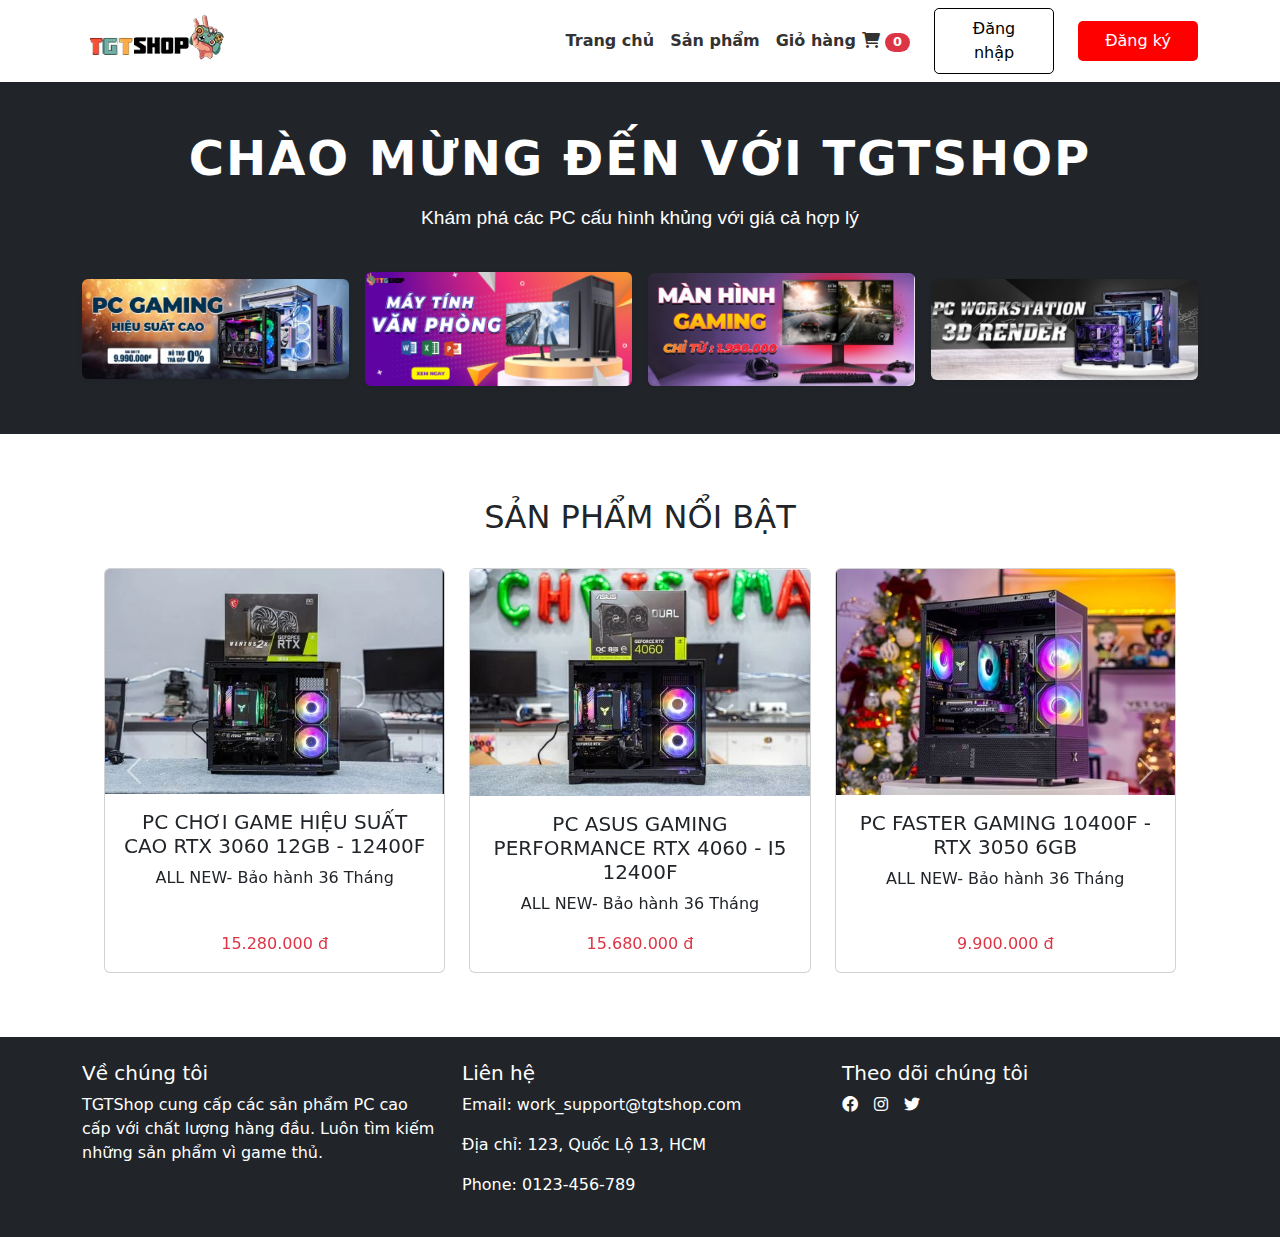
<file: html/index.html>
<!DOCTYPE html>
<html lang="en">
  <head>
    <meta charset="UTF-8" />
    <meta name="viewport" content="width=device-width, initial-scale=1.0" />
    <title>TGTShop | PC Cao Cấp</title>
    <link rel="stylesheet" href="../css/style.css" />
    <link href="../css/bootstrap.min.css" rel="stylesheet" />
    <link
      rel="stylesheet"
      href="https://cdnjs.cloudflare.com/ajax/libs/font-awesome/6.0.0/css/all.min.css"
    />
    <link rel="icon" type="image/png" href="../img/favicon.webp" />
    <link rel="shortcut icon" href="../img/favicon.webp" />
  </head>
  <body>
    <div class="sticky-wrapper">
      <header>
        <nav class="navbar navbar-expand-lg navbar-light bg-white">
          <div class="container">
            <!-- Logo -->
            <a class="navbar-brand" href="../html/index.html">
              <img src="../img/logo.png" alt="TGShop Logo" height="50" />
            </a>

            <!-- Mobile Toggle Button -->
            <button
              class="navbar-toggler"
              type="button"
              data-bs-toggle="collapse"
              data-bs-target="#navbarNav"
              aria-controls="navbarNav"
              aria-expanded="false"
              aria-label="Toggle navigation"
            >
              <span class="navbar-toggler-icon"></span>
            </button>

            <!-- Navbar Links -->
            <div class="collapse navbar-collapse" id="navbarNav">
              <ul class="navbar-nav ms-auto">
                <li class="nav-item">
                  <a class="nav-link fw-semibold" href="../html/index.html"
                    >Trang chủ</a
                  >
                </li>
                <li class="nav-item">
                  <a class="nav-link fw-semibold" href="../html/products.html"
                    >Sản phẩm</a
                  >
                </li>
                <li class="nav-item">
                  <a class="nav-link fw-semibold" href="../html/cart.html">
                    Giỏ hàng <i class="fas fa-shopping-cart"></i>
                    <span id="cart-count" class="badge bg-danger rounded-pill"
                      >0</span
                    >
                  </a>
                </li>
              </ul>

              <!-- User Actions -->
              <div id="user-menu" class="d-flex align-items-center ms-3">
                <span id="welcome-message" class="me-3 d-none">
                  Xin chào, <strong id="username-display"></strong>
                </span>
                <a
                  id="login-link"
                  href="../html/login.html"
                  class="btn btn-outline-primary me-2"
                >
                  Đăng nhập
                </a>
                <a
                  id="register-link"
                  href="../html/register.html"
                  class="btn btn-primary"
                >
                  Đăng ký
                </a>
                <a
                  id="logout-link"
                  href="#"
                  class="btn btn-outline-danger d-none"
                  onclick="handleLogout()"
                >
                  Đăng xuất
                </a>
              </div>
            </div>
          </div>
        </nav>
      </header>
    </div>

    <main>
      <section class="text-center bg-dark text-white py-5">
        <div class="container">
          <h1 class="display-4">Chào mừng đến với TGTShop</h1>
          <p class="lead">Khám phá các PC cấu hình khủng với giá cả hợp lý</p>
          <div class="row row-cols-2 row-cols-md-4 g-3 mt-4">
            <div class="col d-flex align-items-center">
              <a href="../html/products.html">
                <img
                  src="../img/pcgaming.png"
                  alt="PC Gaming"
                  title="Mua ngay | PC Gaming - Hiệu suất cao"
                  class="img-fluid rounded shadow-sm equal-img hover-effect"
                />
              </a>
            </div>
            <div class="col d-flex align-items-center">
              <a href="../html/products.html">
                <img
                  src="../img/pcvanphong.png"
                  alt="PC Văn Phòng"
                  title="Mua ngay | PC Văn Phòng - Giá rẻ bất ngờ"
                  class="img-fluid rounded shadow-sm equal-img hover-effect"
                />
              </a>
            </div>
            <div class="col d-flex align-items-center">
              <a href="../html/products.html">
                <img
                  src="../img/linhkien.png"
                  alt="Linh Kiện PC"
                  title="Mua ngay | Linh kiện chính hãng"
                  class="img-fluid rounded shadow-sm equal-img hover-effect"
                />
              </a>
            </div>
            <div class="col d-flex align-items-center">
              <a href="../html/products.html">
                <img
                  src="../img/pcworkstation.png"
                  alt="PC Workstation"
                  title="Mua ngay | PC Workstation - Hiệu suất cao"
                  class="img-fluid rounded shadow-sm equal-img hover-effect"
                />
              </a>
            </div>
          </div>
        </div>
      </section>

      <div class="row-spec-pro">
        <section class="featured-products">
          <h2 class="text-center">SẢN PHẨM NỔI BẬT</h2>
          <div class="position-relative">
            <!-- Carousel -->
            <div
              id="featuredProductsCarousel"
              class="carousel slide"
              data-bs-ride="carousel"
            >
              <div class="carousel-inner">
                <!-- Slide 1 -->
                <div class="carousel-item active">
                  <div class="row">
                    <div class="col-md-4 d-flex align-items-stretch">
                      <div class="card h-100 text-center">
                        <img
                          src="../img/pc2.png"
                          class="card-img-top"
                          alt="PC CHƠI GAME HIỆU SUẤT CAO RTX 3060 12GB - 12400F"
                        />
                        <div class="card-body d-flex flex-column">
                          <h5 class="card-title">
                            PC CHƠI GAME HIỆU SUẤT CAO RTX 3060 12GB - 12400F
                          </h5>
                          <p class="card-text">ALL NEW- Bảo hành 36 Tháng</p>
                          <p class="card-text text-danger mt-auto">
                            15.280.000 đ
                          </p>
                        </div>
                      </div>
                    </div>
                    <div class="col-md-4 d-flex align-items-stretch">
                      <div class="card h-100 text-center">
                        <img
                          src="../img/pc1.png"
                          class="card-img-top"
                          alt="PC ASUS GAMING PERFORMANCE RTX 4060 - I5 12400F"
                        />
                        <div class="card-body d-flex flex-column">
                          <h5 class="card-title">
                            PC ASUS GAMING PERFORMANCE RTX 4060 - I5 12400F
                          </h5>
                          <p class="card-text">ALL NEW- Bảo hành 36 Tháng</p>
                          <p class="card-text text-danger mt-auto">
                            15.680.000 đ
                          </p>
                        </div>
                      </div>
                    </div>
                    <div class="col-md-4 d-flex align-items-stretch">
                      <div class="card h-100 text-center">
                        <img
                          src="../img/pc3.png"
                          class="card-img-top"
                          alt="PC FASTER GAMING 10400F - RTX 3050 6GB"
                        />
                        <div class="card-body d-flex flex-column">
                          <h5 class="card-title">
                            PC FASTER GAMING 10400F - RTX 3050 6GB
                          </h5>
                          <p class="card-text">ALL NEW- Bảo hành 36 Tháng</p>
                          <p class="card-text text-danger mt-auto">
                            9.900.000 đ
                          </p>
                        </div>
                      </div>
                    </div>
                  </div>
                </div>
                <!-- Slide 2 -->
                <div class="carousel-item">
                  <div class="row">
                    <div class="col-md-4 d-flex align-items-stretch">
                      <div class="card h-100 text-center">
                        <img
                          src="../img/pc4.png"
                          class="card-img-top"
                          alt="PC SUPER LUXURY ROG STRIX RYZEN 9 9950X- RTX 4090 24GB OC GAMING WHITE"
                        />
                        <div class="card-body d-flex flex-column">
                          <h5 class="card-title">
                            PC SUPER LUXURY ROG STRIX RYZEN 9 9950X- RTX 4090
                            24GB OC GAMING WHITE
                          </h5>
                          <p class="card-text">ALL NEW- Bảo hành 36 Tháng</p>
                          <p class="card-text text-danger mt-auto">
                            186.888.888 đ
                          </p>
                        </div>
                      </div>
                    </div>
                    <div class="col-md-4 d-flex align-items-stretch">
                      <div class="card h-100 text-center">
                        <img
                          src="../img/pc5.png"
                          class="card-img-top"
                          alt="PC Đồ Họa 2D i5 12400F - GTX 1650 4GB"
                        />
                        <div class="card-body d-flex flex-column">
                          <h5 class="card-title">
                            PC Đồ Họa 2D i5 12400F - GTX 1650 4GB
                          </h5>
                          <p class="card-text">ALL NEW- Bảo hành 36 Tháng</p>
                          <p class="card-text text-danger mt-auto">
                            10.980.000 đ
                          </p>
                        </div>
                      </div>
                    </div>
                    <div class="col-md-4 d-flex align-items-stretch">
                      <div class="card h-100 text-center">
                        <img
                          src="../img/pc6.png"
                          class="card-img-top"
                          alt="PC TTG HOME OFFICE Core i3 12100 - RAM 8GB- SSD 256GB- Màn hình 24 Inch"
                        />
                        <div class="card-body d-flex flex-column">
                          <h5 class="card-title">
                            PC TTG HOME OFFICE Core i3 12100 - RAM 8GB- SSD
                            256GB- Màn hình 24 Inch
                          </h5>
                          <p class="card-text">ALL NEW- Bảo hành 36 Tháng</p>
                          <p class="card-text text-danger mt-auto">
                            8.860.000 đ
                          </p>
                        </div>
                      </div>
                    </div>
                  </div>
                </div>
              </div>
            </div>
            <!-- Carousel controls -->
            <button
              class="carousel-control-prev position-absolute top-50 translate-middle-y"
              type="button"
              data-bs-target="#featuredProductsCarousel"
              data-bs-slide="prev"
              style="left: -50px"
            >
              <span
                class="carousel-control-prev-icon"
                aria-hidden="true"
              ></span>
              <span class="visually-hidden">Previous</span>
            </button>
            <button
              class="carousel-control-next position-absolute top-50 translate-middle-y"
              type="button"
              data-bs-target="#featuredProductsCarousel"
              data-bs-slide="next"
              style="right: -50px"
            >
              <span
                class="carousel-control-next-icon"
                aria-hidden="true"
              ></span>
              <span class="visually-hidden">Next</span>
            </button>
          </div>
        </section>
      </div>
    </main>

    <footer class="bg-dark text-white py-4">
      <div class="container">
        <div class="row">
          <div class="col-md-4">
            <h5>Về chúng tôi</h5>
            <p>
              TGTShop cung cấp các sản phẩm PC cao cấp với chất lượng hàng đầu.
              Luôn tìm kiếm những sản phẩm vì game thủ.
            </p>
          </div>
          <div class="col-md-4">
            <h5>Liên hệ</h5>
            <p>Email: work_support@tgtshop.com</p> 
            <p>Địa chỉ: 123, Quốc Lộ 13, HCM</p>
            <p>Phone: 0123-456-789</p>
          </div>
          <div class="col-md-4">
            <h5>Theo dõi chúng tôi</h5>
            <div class="d-flex gap-3">
              <a href="#" class="text-white"><i class="fab fa-facebook"></i></a>
              <a href="#" class="text-white"
                ><i class="fab fa-instagram"></i
              ></a>
              <a href="#" class="text-white"><i class="fab fa-twitter"></i></a>
            </div>
          </div>
        </div>
      </div>
    </footer>

    <script src="https://cdn.jsdelivr.net/npm/bootstrap@5.3.0-alpha3/dist/js/bootstrap.bundle.min.js"></script>
    <script src="../js/main.js"></script>
  </body>
</html>
</file>
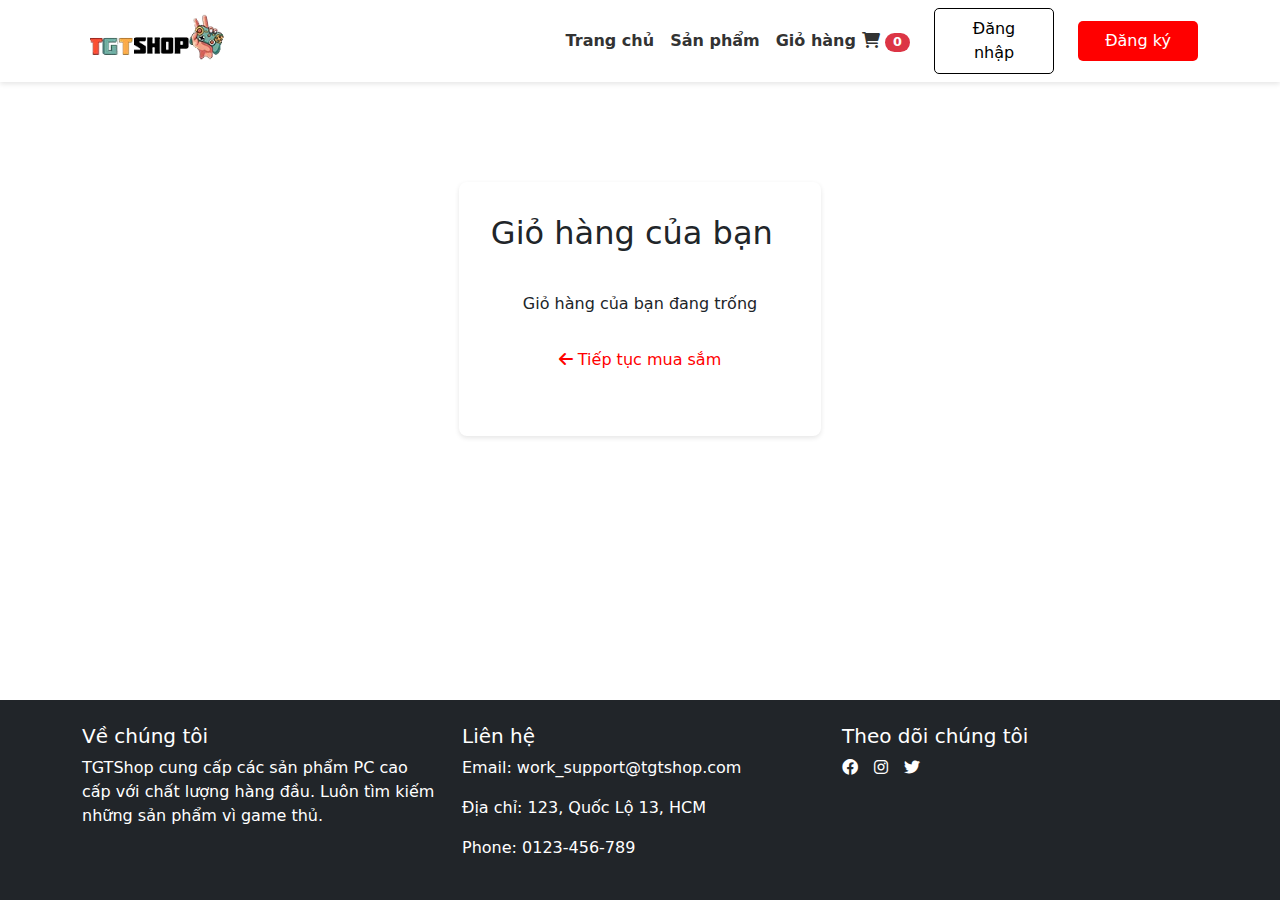
<file: html/cart.html>
<!DOCTYPE html>
<html lang="en">
  <head>
    <meta charset="UTF-8" />
    <meta name="viewport" content="width=device-width, initial-scale=1.0" />
    <title>Giỏ hàng - TGT Shop</title>
    <link rel="stylesheet" href="../css/style.css" />
    <link href="../css/bootstrap.min.css" rel="stylesheet" />
    <link
      rel="stylesheet"
      href="https://cdnjs.cloudflare.com/ajax/libs/font-awesome/6.0.0/css/all.min.css"
    />
    <link rel="icon" type="image/png" href="../img/favicon.webp" />
    <link rel="shortcut icon" href="../img/favicon.webp" />
    <style>
      body {
        display: flex;
        flex-direction: column;
        min-height: 100vh; /* Đảm bảo chiều cao tối thiểu của body là toàn màn hình */
        margin: 0;
      }

      main.cart-page {
        flex: 1; /* Đẩy footer xuống dưới nếu nội dung không đủ */
      }

      .cart-page {
        padding: 100px 5% 40px;
        max-width: 1200px;
        margin: 0 auto;
      }

      .cart-container {
        background: white;
        border-radius: 8px;
        box-shadow: 0 2px 5px rgba(0, 0, 0, 0.1);
        padding: 2rem;
      }

      .cart-empty {
        text-align: center;
        padding: 2rem;
      }

      .cart-items {
        margin-bottom: 2rem;
      }

      .cart-item {
        display: grid;
        grid-template-columns: 100px 2fr 1fr auto;
        gap: 1rem;
        align-items: center;
        padding: 1rem 0;
        border-bottom: 1px solid #eee;
      }

      .cart-item img {
        width: 100%;
        height: 100px;
        object-fit: cover;
        border-radius: 4px;
      }

      .item-details h3 {
        margin: 0 0 0.5rem;
      }

      .item-price {
        color: var(--primary-color);
        font-weight: bold;
      }

      .quantity-controls {
        display: flex;
        align-items: center;
        gap: 0.5rem;
      }

      .quantity-controls button {
        background: none;
        border: 1px solid #ddd;
        border-radius: 4px;
        padding: 0.25rem 0.5rem;
        cursor: pointer;
        transition: all 0.3s;
      }

      .quantity-controls button:hover {
        background: var(--primary-color);
        color: white;
        border-color: var(--primary-color);
      }

      .quantity-controls span {
        min-width: 30px;
        text-align: center;
      }

      .remove-item {
        color: #dc3545;
        background: none;
        border: none;
        cursor: pointer;
        font-size: 1.2rem;
        padding: 0.5rem;
      }

      .cart-summary {
        background: #f8f9fa;
        padding: 1.5rem;
        border-radius: 8px;
        margin-top: 2rem;
      }

      .cart-summary h3 {
        margin-bottom: 1rem;
      }

      .summary-item {
        display: flex;
        justify-content: space-between;
        margin-bottom: 0.5rem;
      }

      .total {
        font-size: 1.2rem;
        font-weight: bold;
        border-top: 2px solid #ddd;
        padding-top: 1rem;
        margin-top: 1rem;
      }

      .checkout-btn {
        display: block;
        width: 100%;
        padding: 1rem;
        background-color: var(--primary-color);
        color: white;
        text-align: center;
        border: none;
        border-radius: 4px;
        font-size: 1.1rem;
        cursor: pointer;
        transition: background-color 0.3s;
        margin-top: 1rem;
        text-decoration: none;
      }

      .checkout-btn:hover {
        background-color: #45a049;
      }

      .continue-shopping {
        display: inline-block;
        margin-top: 1rem;
        color: var(--primary-color);
        text-decoration: none;
      }

      .continue-shopping:hover {
        text-decoration: underline;
      }

      @media (max-width: 768px) {
        .cart-item {
          grid-template-columns: 80px 1fr;
          gap: 0.5rem;
        }

        .item-price {
          grid-column: 2;
        }

        .quantity-controls {
          grid-column: 2;
        }

        .remove-item {
          grid-column: 1 / -1;
          justify-self: end;
        }
      }
    </style>
  </head>
  <body>
    <div class="sticky-wrapper">
      <header>
        <nav class="navbar navbar-expand-lg navbar-light bg-white">
          <div class="container">
            <!-- Logo -->
            <a class="navbar-brand" href="../html/index.html">
              <img src="../img/logo.png" alt="TGTShop Logo" height="50" />
            </a>

            <!-- Mobile Toggle Button -->
            <button
              class="navbar-toggler"
              type="button"
              data-bs-toggle="collapse"
              data-bs-target="#navbarNav"
              aria-controls="navbarNav"
              aria-expanded="false"
              aria-label="Toggle navigation"
            >
              <span class="navbar-toggler-icon"></span>
            </button>

            <!-- Navbar Links -->
            <div class="collapse navbar-collapse" id="navbarNav">
              <ul class="navbar-nav ms-auto">
                <li class="nav-item">
                  <a class="nav-link fw-semibold" href="../html/index.html"
                    >Trang chủ</a
                  >
                </li>
                <li class="nav-item">
                  <a class="nav-link fw-semibold" href="../html/products.html"
                    >Sản phẩm</a
                  >
                </li>
                <li class="nav-item">
                  <a class="nav-link fw-semibold" href="../html/cart.html">
                    Giỏ hàng <i class="fas fa-shopping-cart"></i>
                    <span id="cart-count" class="badge bg-danger rounded-pill"
                      >0</span
                    >
                  </a>
                </li>
              </ul>

              <!-- User Actions -->
              <div id="user-menu" class="d-flex align-items-center ms-3">
                <span id="welcome-message" class="me-3 d-none">
                  Xin chào, <strong id="username-display"></strong>
                </span>
                <a
                  id="login-link"
                  href="../html/login.html"
                  class="btn btn-outline-primary me-2"
                >
                  Đăng nhập
                </a>
                <a
                  id="register-link"
                  href="../html/register.html"
                  class="btn btn-primary"
                >
                  Đăng ký
                </a>
                <a
                  id="logout-link"
                  href="#"
                  class="btn btn-outline-danger d-none"
                  onclick="handleLogout()"
                >
                  Đăng xuất
                </a>
              </div>
            </div>
          </div>
        </nav>
      </header>
    </div>

    <main class="cart-page">
      <div class="cart-container">
        <h2>Giỏ hàng của bạn</h2>
        <div id="cart-content">
          <!-- Cart items will be loaded here by JavaScript -->
        </div>
      </div>
    </main>
    <footer class="bg-dark text-white py-4">
      <div class="container">
        <div class="row">
          <div class="col-md-4">
            <h5>Về chúng tôi</h5>
            <p>
              TGTShop cung cấp các sản phẩm PC cao cấp với chất lượng hàng đầu.
              Luôn tìm kiếm những sản phẩm vì game thủ.
            </p>
          </div>
          <div class="col-md-4">
            <h5>Liên hệ</h5>
            <p>Email: work_support@tgtshop.com</p>
            <p>Địa chỉ: 123, Quốc Lộ 13, HCM</p>
            <p>Phone: 0123-456-789</p>
          </div>
          <div class="col-md-4">
            <h5>Theo dõi chúng tôi</h5>
            <div class="d-flex gap-3">
              <a href="#" class="text-white"><i class="fab fa-facebook"></i></a>
              <a href="#" class="text-white"
                ><i class="fab fa-instagram"></i
              ></a>
              <a href="#" class="text-white"><i class="fab fa-twitter"></i></a>
            </div>
          </div>
        </div>
      </div>
    </footer>
    <script src="../js/main.js"></script>
    <script>
      function updateCartDisplay() {
        const cartContent = document.getElementById("cart-content");

        if (cart.length === 0) {
          cartContent.innerHTML = `
            <div class="cart-empty">
              <p>Giỏ hàng của bạn đang trống</p>
              <a href="products.html" class="continue-shopping">
                <i class="fas fa-arrow-left"></i> Tiếp tục mua sắm
              </a>
            </div>
          `;
          return;
        }

        let subtotal = 0;
        const cartHTML = `
          <div class="cart-items">
            ${cart
              .map((item) => {
                subtotal += item.price * item.quantity;
                return `
                  <div class="cart-item">
                    <img src="${item.image}" alt="${item.name}">
                    <div class="item-details">
                      <h3>${item.name}</h3>
                    </div>
                    <div class="item-price">${formatPrice(item.price)} đ</div>
                    <div class="quantity-controls">
                      <button onclick="updateQuantity(${item.id}, ${
                  item.quantity - 1
                })">-</button>
                      <span>${item.quantity}</span>
                      <button onclick="updateQuantity(${item.id}, ${
                  item.quantity + 1
                })">+</button>
                    </div>
                    <button class="remove-item" onclick="removeFromCart(${
                      item.id
                    })">
                      <i class="fas fa-trash"></i>
                    </button>
                  </div>
                `;
              })
              .join("")}
          </div>
          <div class="cart-summary">
            <h3>Tổng đơn hàng</h3>
            <div class="summary-item">
              <span>Tạm tính:</span>
              <span>${formatPrice(subtotal)} đ</span>
            </div>
            <div class="summary-item">
              <span>Phí vận chuyển:</span>
              <span>${formatPrice(30000)} đ</span>
            </div>
            <div class="summary-item total">
              <span>Tổng cộng:</span>
              <span>${formatPrice(subtotal + 30000)} đ</span>
            </div>
            <a href="checkout.html" class="checkout-btn">
              Tiến hành thanh toán
            </a>
          </div>
        `;

        cartContent.innerHTML = cartHTML;
      }

      function updateQuantity(productId, newQuantity) {
        if (newQuantity < 1) {
          removeFromCart(productId);
          return;
        }

        const item = cart.find((item) => item.id === productId);
        if (item) {
          item.quantity = newQuantity;
          saveCart(); // Lưu giỏ hàng vào localStorage
          updateCartDisplay();
          updateCartCount();
        }
      }

      function removeFromCart(productId) {
        cart = cart.filter((item) => item.id !== productId);
        saveCart(); // Lưu giỏ hàng vào localStorage
        updateCartDisplay();
        updateCartCount();
      }

      // Gọi hàm hiển thị giỏ hàng khi tải trang
      updateCartDisplay();
    </script>
  </body>
</html>
</file>
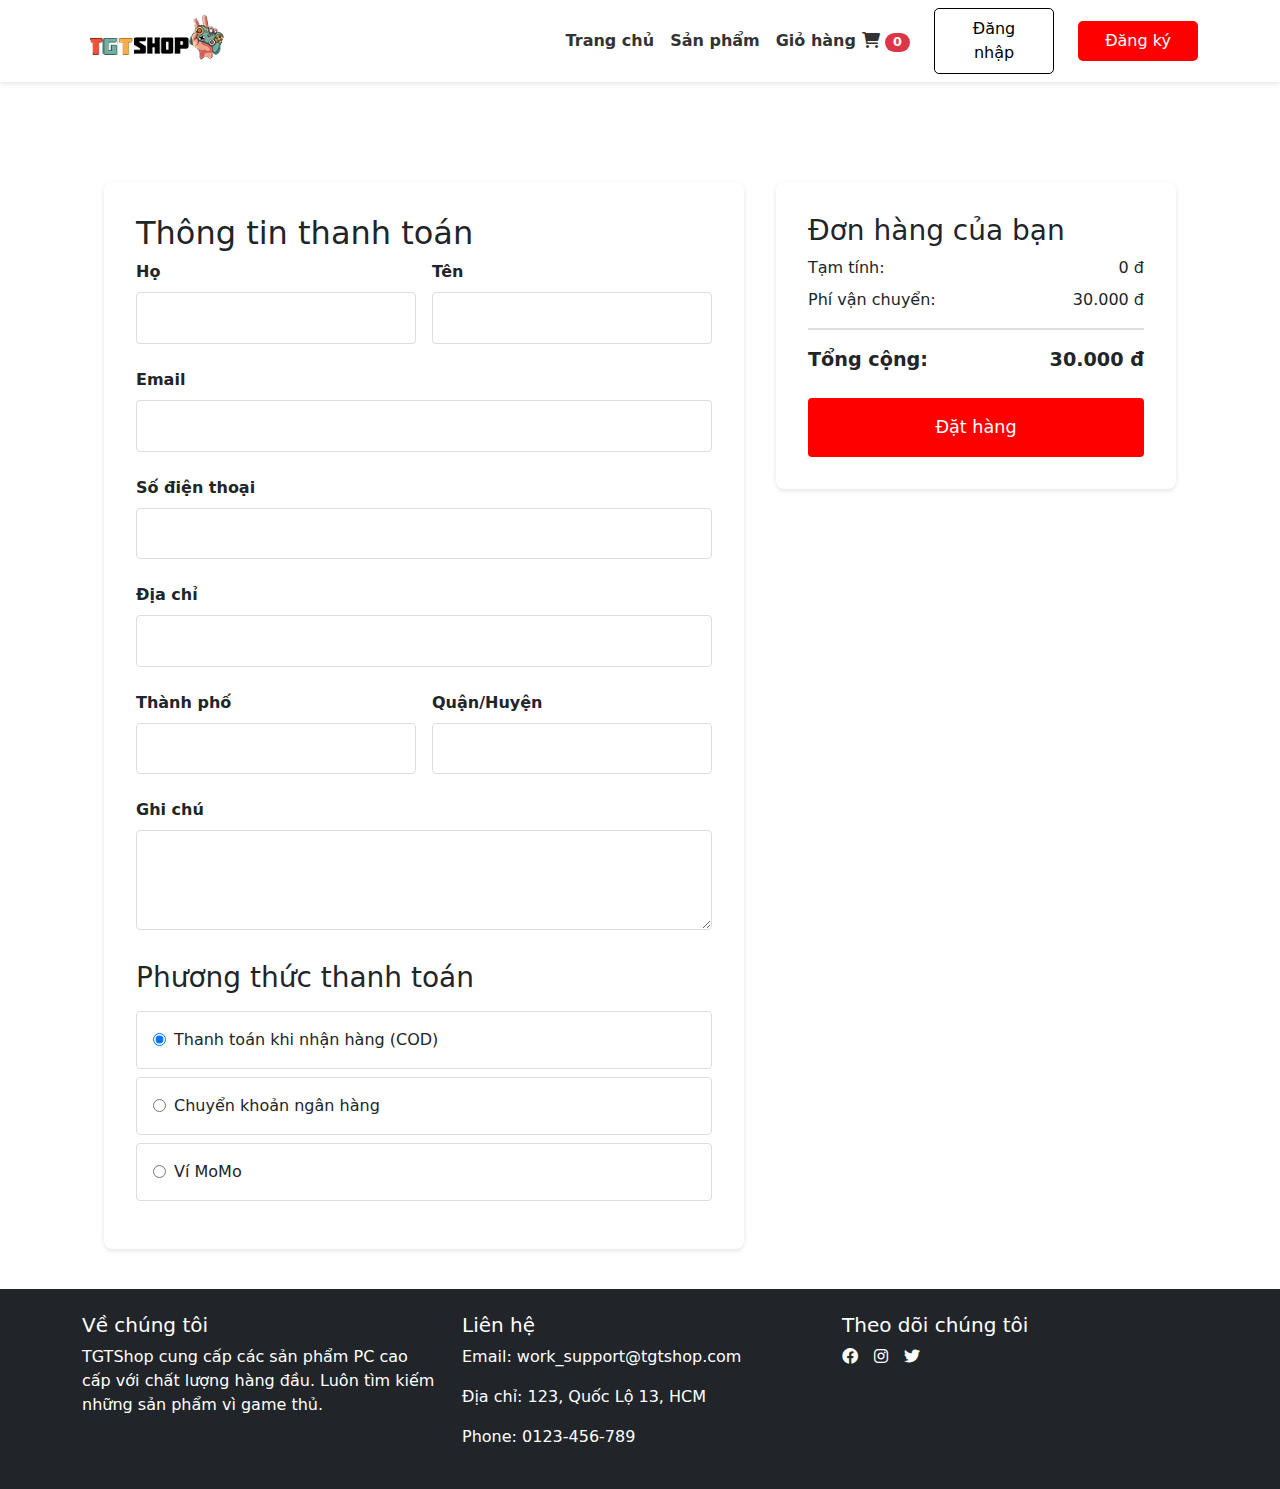
<file: html/checkout.html>
<!DOCTYPE html>
<html lang="en">
  <head>
    <meta charset="UTF-8" />
    <meta name="viewport" content="width=device-width, initial-scale=1.0" />
    <title>Thanh toán - TGT Shop</title>
    <link rel="stylesheet" href="../css/style.css" />
    <link href="../css/bootstrap.min.css" rel="stylesheet" />
    <link
      rel="stylesheet"
      href="https://cdnjs.cloudflare.com/ajax/libs/font-awesome/6.0.0/css/all.min.css"
    />
    <link rel="icon" type="image/png" href="../img/favicon.webp" />
    <link rel="shortcut icon" href="../img/favicon.webp" />
    <style>
      .checkout-page {
        padding: 100px 5% 40px;
        max-width: 1200px;
        margin: 0 auto;
        display: grid;
        grid-template-columns: 1fr 400px;
        gap: 2rem;
      }

      .checkout-form {
        background: white;
        padding: 2rem;
        border-radius: 8px;
        box-shadow: 0 2px 5px rgba(0, 0, 0, 0.1);
      }

      .order-summary {
        background: white;
        padding: 2rem;
        border-radius: 8px;
        box-shadow: 0 2px 5px rgba(0, 0, 0, 0.1);
        align-self: start;
      }

      .form-group {
        margin-bottom: 1.5rem;
      }

      .form-group label {
        display: block;
        margin-bottom: 0.5rem;
        font-weight: bold;
      }

      .form-group input,
      .form-group select,
      .form-group textarea {
        width: 100%;
        padding: 0.8rem;
        border: 1px solid #ddd;
        border-radius: 4px;
        font-size: 1rem;
      }

      .form-group input:focus,
      .form-group select:focus,
      .form-group textarea:focus {
        outline: none;
        border-color: var(--primary-color);
      }

      .form-row {
        display: grid;
        grid-template-columns: 1fr 1fr;
        gap: 1rem;
      }

      .order-item {
        display: flex;
        gap: 1rem;
        padding: 1rem 0;
        border-bottom: 1px solid #eee;
      }

      .order-item img {
        width: 60px;
        height: 60px;
        object-fit: cover;
        border-radius: 4px;
      }

      .item-info {
        flex: 1;
      }

      .item-info h4 {
        margin: 0 0 0.25rem;
      }

      .item-quantity {
        color: #666;
        font-size: 0.9rem;
      }

      .summary-item {
        display: flex;
        justify-content: space-between;
        margin: 0.5rem 0;
      }

      .total {
        font-size: 1.2rem;
        font-weight: bold;
        border-top: 2px solid #ddd;
        padding-top: 1rem;
        margin-top: 1rem;
      }

      .place-order-btn {
        width: 100%;
        padding: 1rem;
        background-color: var(--primary-color);
        color: white;
        border: none;
        border-radius: 4px;
        font-size: 1.1rem;
        cursor: pointer;
        transition: background-color 0.3s;
        margin-top: 1rem;
      }

      .place-order-btn:hover {
        background-color: #45a049;
      }

      .payment-methods {
        margin: 1rem 0;
      }

      .payment-method {
        display: flex;
        align-items: center;
        gap: 0.5rem;
        padding: 1rem;
        border: 1px solid #ddd;
        border-radius: 4px;
        margin-bottom: 0.5rem;
        cursor: pointer;
      }

      .payment-method:hover {
        border-color: var(--primary-color);
      }

      .payment-method input {
        margin: 0;
      }

      @media (max-width: 968px) {
        .checkout-page {
          grid-template-columns: 1fr;
        }
      }

      @media (max-width: 576px) {
        .form-row {
          grid-template-columns: 1fr;
        }
      }
    </style>
  </head>
  <body>
    <div class="sticky-wrapper">
      <header>
        <nav class="navbar navbar-expand-lg navbar-light bg-white">
          <div class="container">
            <!-- Logo -->
            <a class="navbar-brand" href="../html/index.html">
              <img src="../img/logo.png" alt="TGTShop Logo" height="50" />
            </a>

            <!-- Mobile Toggle Button -->
            <button
              class="navbar-toggler"
              type="button"
              data-bs-toggle="collapse"
              data-bs-target="#navbarNav"
              aria-controls="navbarNav"
              aria-expanded="false"
              aria-label="Toggle navigation"
            >
              <span class="navbar-toggler-icon"></span>
            </button>

            <!-- Navbar Links -->
            <div class="collapse navbar-collapse" id="navbarNav">
              <ul class="navbar-nav ms-auto">
                <li class="nav-item">
                  <a class="nav-link fw-semibold" href="../html/index.html"
                    >Trang chủ</a
                  >
                </li>
                <li class="nav-item">
                  <a class="nav-link fw-semibold" href="../html/products.html"
                    >Sản phẩm</a
                  >
                </li>
                <li class="nav-item">
                  <a class="nav-link fw-semibold" href="../html/cart.html">
                    Giỏ hàng <i class="fas fa-shopping-cart"></i>
                    <span id="cart-count" class="badge bg-danger rounded-pill"
                      >0</span
                    >
                  </a>
                </li>
              </ul>

              <!-- User Actions -->
              <div id="user-menu" class="d-flex align-items-center ms-3">
                <span id="welcome-message" class="me-3 d-none">
                  Xin chào, <strong id="username-display"></strong>
                </span>
                <a
                  id="login-link"
                  href="../html/login.html"
                  class="btn btn-outline-primary me-2"
                >
                  Đăng nhập
                </a>
                <a
                  id="register-link"
                  href="../html/register.html"
                  class="btn btn-primary"
                >
                  Đăng ký
                </a>
                <a
                  id="logout-link"
                  href="#"
                  class="btn btn-outline-danger d-none"
                  onclick="handleLogout()"
                >
                  Đăng xuất
                </a>
              </div>
            </div>
          </div>
        </nav>
      </header>
    </div>

    <main class="checkout-page">
      <div class="checkout-form">
        <h2>Thông tin thanh toán</h2>
        <form id="checkout-form" onsubmit="handleCheckout(event)">
          <div class="form-row">
            <div class="form-group">
              <label for="firstName">Họ</label>
              <input type="text" id="firstName" required />
            </div>
            <div class="form-group">
              <label for="lastName">Tên</label>
              <input type="text" id="lastName" required />
            </div>
          </div>

          <div class="form-group">
            <label for="email">Email</label>
            <input type="email" id="email" required />
          </div>

          <div class="form-group">
            <label for="phone">Số điện thoại</label>
            <input type="tel" id="phone" required />
          </div>

          <div class="form-group">
            <label for="address">Địa chỉ</label>
            <input type="text" id="address" required />
          </div>

          <div class="form-row">
            <div class="form-group">
              <label for="city">Thành phố</label>
              <input type="text" id="city" required />
            </div>
            <div class="form-group">
              <label for="district">Quận/Huyện</label>
              <input type="text" id="district" required />
            </div>
          </div>

          <div class="form-group">
            <label for="note">Ghi chú</label>
            <textarea id="note" rows="3"></textarea>
          </div>

          <h3>Phương thức thanh toán</h3>
          <div class="payment-methods">
            <label class="payment-method">
              <input type="radio" name="payment" value="cod" checked />
              <span>Thanh toán khi nhận hàng (COD)</span>
            </label>
            <label class="payment-method">
              <input type="radio" name="payment" value="bank" />
              <span>Chuyển khoản ngân hàng</span>
            </label>
            <label class="payment-method">
              <input type="radio" name="payment" value="momo" />
              <span>Ví MoMo</span>
            </label>
          </div>
        </form>
      </div>

      <div class="order-summary">
        <h3>Đơn hàng của bạn</h3>
        <div id="order-items">
          <!-- Order items will be loaded here -->
        </div>
        <button
          class="place-order-btn"
          onclick="document.getElementById('checkout-form').requestSubmit()"
        >
          Đặt hàng
        </button>
      </div>
    </main>
    <footer class="bg-dark text-white py-4">
      <div class="container">
        <div class="row">
          <div class="col-md-4">
            <h5>Về chúng tôi</h5>
            <p>
              TGTShop cung cấp các sản phẩm PC cao cấp với chất lượng hàng đầu.
              Luôn tìm kiếm những sản phẩm vì game thủ.
            </p>
          </div>
          <div class="col-md-4">
            <h5>Liên hệ</h5>
            <p>Email: work_support@tgtshop.com</p> 
            <p>Địa chỉ: 123, Quốc Lộ 13, HCM</p>
            <p>Phone: 0123-456-789</p>
          </div>
          <div class="col-md-4">
            <h5>Theo dõi chúng tôi</h5>
            <div class="d-flex gap-3">
              <a href="#" class="text-white"><i class="fab fa-facebook"></i></a>
              <a href="#" class="text-white"
                ><i class="fab fa-instagram"></i
              ></a>
              <a href="#" class="text-white"><i class="fab fa-twitter"></i></a>
            </div>
          </div>
        </div>
      </div>
    </footer>
    <script src="../js/main.js"></script>
    <script>
      function displayOrderSummary() {
        const orderItems = document.getElementById("order-items");
        let subtotal = 0;

        const itemsHTML = cart
          .map((item) => {
            subtotal += item.price * item.quantity;
            return `
                    <div class="order-item">
                        <img src="${item.image}" alt="${item.name}">
                        <div class="item-info">
                            <h4>${item.name}</h4>
                            <div class="item-quantity">Số lượng: ${
                              item.quantity
                            }</div>
                            <div class="item-price">${formatPrice(
                              item.price
                            )} đ</div>
                        </div>
                    </div>
                `;
          })
          .join("");

        const summaryHTML = `
                ${itemsHTML}
                <div class="summary-item">
                    <span>Tạm tính:</span>
                    <span>${formatPrice(subtotal)} đ</span>
                </div>
                <div class="summary-item">
                    <span>Phí vận chuyển:</span>
                    <span>${formatPrice(30000)} đ</span>
                </div>
                <div class="summary-item total">
                    <span>Tổng cộng:</span>
                    <span>${formatPrice(subtotal + 30000)} đ</span>
                </div>
            `;

        orderItems.innerHTML = summaryHTML;
      }

      function handleCheckout(event) {
        event.preventDefault();

        // Thu thập thông tin đơn hàng
        const order = {
          items: cart,
          customer: {
            firstName: document.getElementById("firstName").value,
            lastName: document.getElementById("lastName").value,
            email: document.getElementById("email").value,
            phone: document.getElementById("phone").value,
            address: document.getElementById("address").value,
            city: document.getElementById("city").value,
            district: document.getElementById("district").value,
            note: document.getElementById("note").value,
          },
          payment: document.querySelector('input[name="payment"]:checked')
            .value,
        };

        // Lưu thông tin đơn hàng vào localStorage để sử dụng ở các trang khác
        localStorage.setItem("currentOrder", JSON.stringify(order));

        // Chuyển hướng đến trang xác thực thanh toán
        window.location.href = "verification_payment.html";
      }

      // Initialize page
      displayOrderSummary();
    </script>
  </body>
</html>
</file>
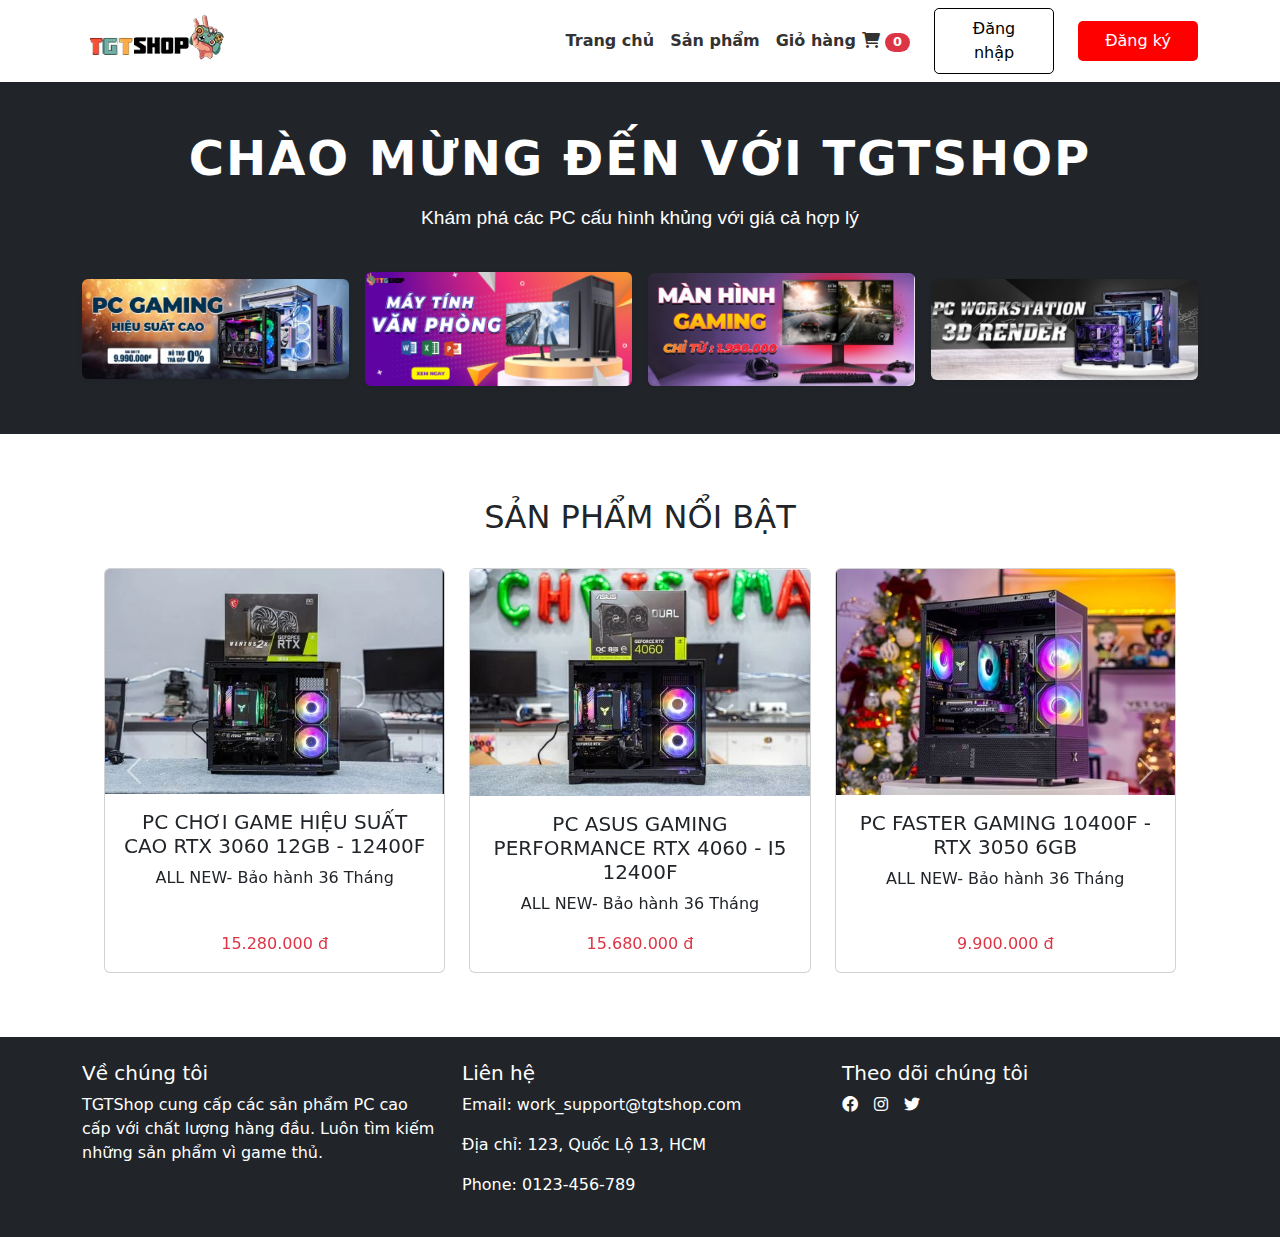
<file: html/invoice.html>
<!DOCTYPE html>
<html lang="en">
  <head>
    <meta charset="UTF-8" />
    <meta name="viewport" content="width=device-width, initial-scale=1.0" />
    <title>Invoice - TGT Shop</title>
    <link rel="stylesheet" href="../css/style.css" />
    <link href="../css/bootstrap.min.css" rel="stylesheet" />
    <link
      rel="stylesheet"
      href="https://cdnjs.cloudflare.com/ajax/libs/font-awesome/6.0.0/css/all.min.css"
    />
    <link rel="icon" type="image/png" href="../img/favicon.webp" />
    <link rel="shortcut icon" href="../img/favicon.webp" />
    <style>
      .invoice-container {
        max-width: 800px;
        margin: 120px auto 40px;
        padding: 2rem;
        background-color: white;
        border-radius: 8px;
        box-shadow: 0 2px 10px rgba(0, 0, 0, 0.1);
      }

      .invoice-header {
        text-align: center;
        margin-bottom: 2rem;
      }

      .invoice-header h2 {
        margin-bottom: 0.5rem;
      }

      .invoice-details {
        margin-bottom: 2rem;
      }

      .invoice-details h3 {
        margin-bottom: 1rem;
      }

      .invoice-details p {
        margin: 0.5rem 0;
      }

      .invoice-items {
        width: 100%;
        border-collapse: collapse;
        margin-bottom: 2rem;
      }

      .invoice-items th,
      .invoice-items td {
        border: 1px solid #ddd;
        padding: 0.8rem;
        text-align: left;
      }

      .invoice-items th {
        background-color: #f4f4f4;
      }

      .invoice-total {
        text-align: right;
        font-size: 1.2rem;
        font-weight: bold;
      }

      .print-btn {
        display: block;
        width: 100%;
        padding: 1rem;
        background-color: var(--primary-color);
        color: white;
        text-align: center;
        border: none;
        border-radius: 4px;
        font-size: 1.1rem;
        cursor: pointer;
        transition: background-color 0.3s;
        text-decoration: none;
      }

      .print-btn:hover {
        background-color: #45a049;
      }
    </style>
  </head>
  <body>
    <div class="sticky-wrapper">
      <header>
        <nav class="navbar navbar-expand-lg navbar-light bg-white">
          <div class="container">
            <!-- Logo -->
            <a class="navbar-brand" href="../html/index.html">
              <img src="../img/logo.png" alt="TGTShop Logo" height="50" />
            </a>

            <!-- Mobile Toggle Button -->
            <button
              class="navbar-toggler"
              type="button"
              data-bs-toggle="collapse"
              data-bs-target="#navbarNav"
              aria-controls="navbarNav"
              aria-expanded="false"
              aria-label="Toggle navigation"
            >
              <span class="navbar-toggler-icon"></span>
            </button>

            <!-- Navbar Links -->
            <div class="collapse navbar-collapse" id="navbarNav">
              <ul class="navbar-nav ms-auto">
                <li class="nav-item">
                  <a class="nav-link fw-semibold" href="../html/index.html"
                    >Trang chủ</a
                  >
                </li>
                <li class="nav-item">
                  <a class="nav-link fw-semibold" href="../html/products.html"
                    >Sản phẩm</a
                  >
                </li>
                <li class="nav-item">
                  <a class="nav-link fw-semibold" href="../html/cart.html">
                    Giỏ hàng <i class="fas fa-shopping-cart"></i>
                    <span id="cart-count" class="badge bg-danger rounded-pill"
                      >0</span
                    >
                  </a>
                </li>
              </ul>

              <!-- User Actions -->
              <div id="user-menu" class="d-flex align-items-center ms-3">
                <span id="welcome-message" class="me-3 d-none">
                  Xin chào, <strong id="username-display"></strong>
                </span>
                <a
                  id="login-link"
                  href="../html/login.html"
                  class="btn btn-outline-primary me-2"
                >
                  Đăng nhập
                </a>
                <a
                  id="register-link"
                  href="../html/register.html"
                  class="btn btn-primary"
                >
                  Đăng ký
                </a>
                <a
                  id="logout-link"
                  href="#"
                  class="btn btn-outline-danger d-none"
                  onclick="handleLogout()"
                >
                  Đăng xuất
                </a>
              </div>
            </div>
          </div>
        </nav>
      </header>
    </div>

    <main>
      <div class="invoice-container">
        <div class="invoice-header">
          <h2>Hóa Đơn</h2>
          <p id="order-id"></p>
        </div>
        <div class="invoice-details">
          <h3>Thông Tin Khách Hàng</h3>
          <p><strong>Họ Tên:</strong> <span id="customer-name"></span></p>
          <p><strong>Email:</strong> <span id="customer-email"></span></p>
          <p>
            <strong>Số Điện Thoại:</strong> <span id="customer-phone"></span>
          </p>
          <p><strong>Địa Chỉ:</strong> <span id="customer-address"></span></p>
        </div>
        <table class="invoice-items">
          <thead>
            <tr>
              <th>Sản Phẩm</th>
              <th>Số Lượng</th>
              <th>Giá tiền</th>
              <th>Thành Tiền</th>
            </tr>
          </thead>
          <tbody id="invoice-items"></tbody>
          <tfoot>
            <tr>
              <td colspan="3" class="invoice-total">Tổng:</td>
              <td id="invoice-total"></td>
            </tr>
          </tfoot>
        </table>
        <a href="#" class="print-btn" onclick="window.print()">In Hóa Đơn</a>
      </div>
    </main>
    <footer class="bg-dark text-white py-4">
      <div class="container">
        <div class="row">
          <div class="col-md-4">
            <h5>Về chúng tôi</h5>
            <p>
              TGTShop cung cấp các sản phẩm PC cao cấp với chất lượng hàng đầu.
              Luôn tìm kiếm những sản phẩm vì game thủ.
            </p>
          </div>
          <div class="col-md-4">
            <h5>Liên hệ</h5>
            <p>Email: work_support@tgtshop.com</p>
            <p>Địa chỉ: 123, Quốc Lộ 13, HCM</p>
            <p>Phone: 0123-456-789</p>
          </div>
          <div class="col-md-4">
            <h5>Theo dõi chúng tôi</h5>
            <div class="d-flex gap-3">
              <a href="#" class="text-white"><i class="fab fa-facebook"></i></a>
              <a href="#" class="text-white"
                ><i class="fab fa-instagram"></i
              ></a>
              <a href="#" class="text-white"><i class="fab fa-twitter"></i></a>
            </div>
          </div>
        </div>
      </div>
    </footer>
    <script>
      document.addEventListener("DOMContentLoaded", () => {
        // Xóa giỏ hàng khỏi localStorage
        localStorage.removeItem("cart");

        // Cập nhật hiển thị số lượng giỏ hàng (nếu có phần tử hiển thị số lượng)
        const cartCount = document.getElementById("cart-count");
        if (cartCount) {
          cartCount.textContent = 0;
        }

        // Hiển thị thông tin hóa đơn
        const order = JSON.parse(localStorage.getItem("currentOrder"));
        if (!order) {
          alert("Không tìm thấy thông tin đơn hàng!");
          window.location.href = "index.html";
          return;
        }

        document.getElementById("customer-name").textContent =
          order.customer.firstName + " " + order.customer.lastName;
        document.getElementById("customer-email").textContent =
          order.customer.email;
        document.getElementById("customer-phone").textContent =
          order.customer.phone;
        document.getElementById("customer-address").textContent =
          order.customer.address +
          ", " +
          order.customer.district +
          ", " +
          order.customer.city;

        const itemsContainer = document.getElementById("invoice-items");
        let total = 0;
        order.items.forEach((item) => {
          const itemTotal = item.price * item.quantity;
          total += itemTotal;

          const row = `
            <tr>
              <td>${item.name}</td>
              <td>${item.quantity}</td>
              <td>${item.price.toLocaleString()} đ</td>
              <td>${itemTotal.toLocaleString()} đ</td>
            </tr>
          `;
          itemsContainer.innerHTML += row;
        });

        document.getElementById("invoice-total").textContent =
          total.toLocaleString() + " đ";
      });
    </script>
  </body>
</html>
</file>
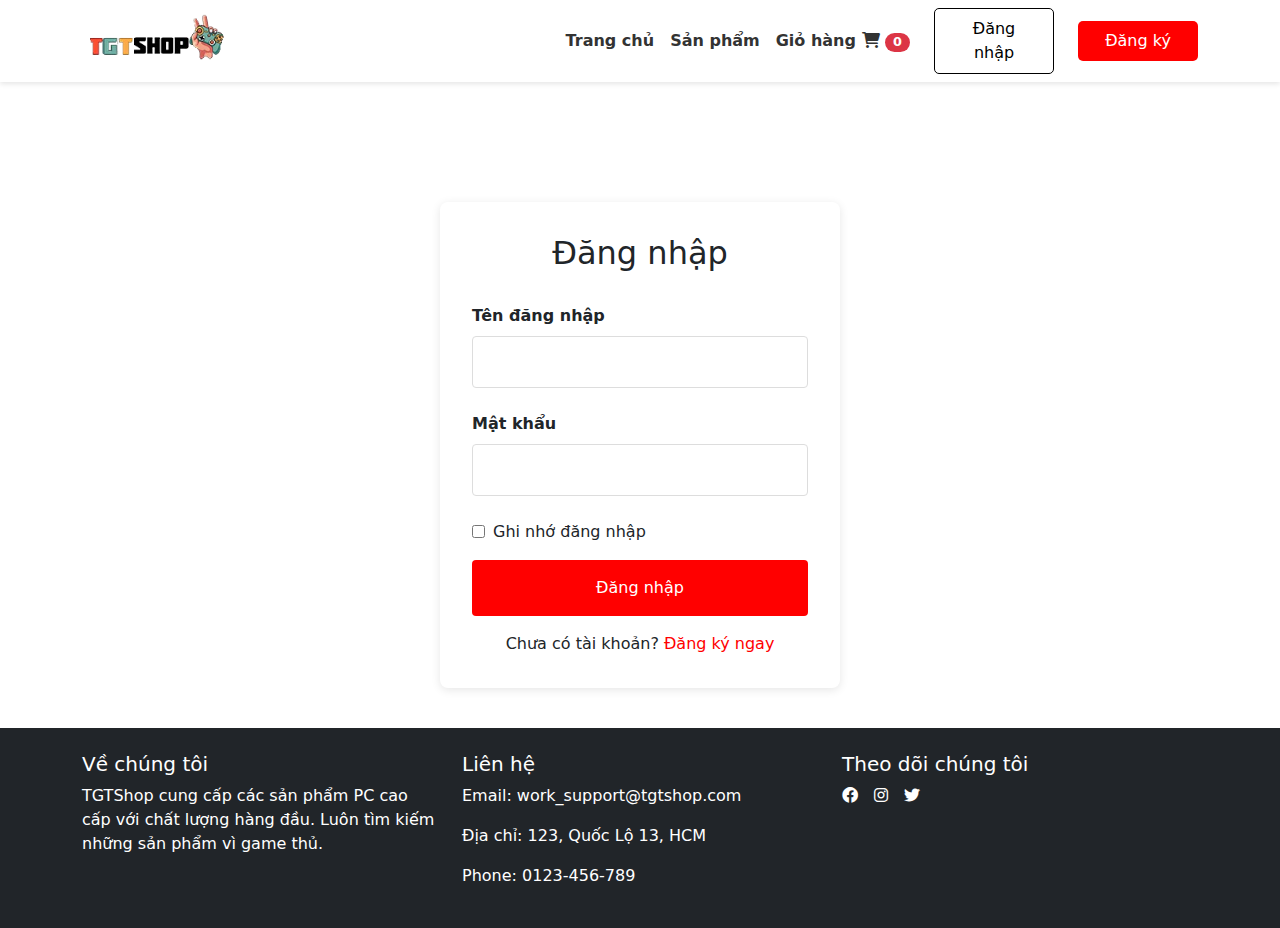
<file: html/login.html>
<!DOCTYPE html>
<html lang="en">
  <head>
    <meta charset="UTF-8" />
    <meta name="viewport" content="width=device-width, initial-scale=1.0" />
    <title>Đăng nhập - TGT Shop</title>
    <link rel="stylesheet" href="../css/style.css" />
    <link href="../css/bootstrap.min.css" rel="stylesheet" />
    <link
      rel="stylesheet"
      href="https://cdnjs.cloudflare.com/ajax/libs/font-awesome/6.0.0/css/all.min.css"
    />
    <link rel="icon" type="image/png" href="../img/favicon.webp" />
    <link rel="shortcut icon" href="../img/favicon.webp" />
    <style>
      .form-container {
        max-width: 400px;
        margin: 120px auto 40px;
        padding: 2rem;
        background-color: white;
        border-radius: 8px;
        box-shadow: 0 2px 10px rgba(0, 0, 0, 0.1);
      }

      .form-group {
        margin-bottom: 1.5rem;
      }

      .form-group label {
        display: block;
        margin-bottom: 0.5rem;
        font-weight: bold;
      }

      .form-group input {
        width: 100%;
        padding: 0.8rem;
        border: 1px solid #ddd;
        border-radius: 4px;
        font-size: 1rem;
      }

      .form-group input:focus {
        outline: none;
        border-color: var(--primary-color);
      }

      .error-message {
        color: #dc3545;
        font-size: 0.875rem;
        margin-top: 0.25rem;
        display: none;
      }

      .show-error {
        display: block;
      }

      .form-submit {
        width: 100%;
        padding: 1rem;
        background-color: var(--primary-color);
        color: white;
        border: none;
        border-radius: 4px;
        font-size: 1rem;
        cursor: pointer;
        transition: background-color 0.3s;
      }

      .form-submit:hover {
        background-color: #45a049;
      }

      .register-link {
        text-align: center;
        margin-top: 1rem;
      }

      .register-link a {
        color: var(--primary-color);
        text-decoration: none;
      }

      .register-link a:hover {
        text-decoration: underline;
      }

      .remember-me {
        display: flex;
        align-items: center;
        gap: 0.5rem;
        margin-bottom: 1rem;
      }

      .remember-me input {
        width: auto;
      }
    </style>
  </head>
  <body>
    <div class="sticky-wrapper">
      <header>
        <nav class="navbar navbar-expand-lg navbar-light bg-white">
          <div class="container">
            <!-- Logo -->
            <a class="navbar-brand" href="../html/index.html">
              <img src="../img/logo.png" alt="TGTShop Logo" height="50" />
            </a>

            <!-- Mobile Toggle Button -->
            <button
              class="navbar-toggler"
              type="button"
              data-bs-toggle="collapse"
              data-bs-target="#navbarNav"
              aria-controls="navbarNav"
              aria-expanded="false"
              aria-label="Toggle navigation"
            >
              <span class="navbar-toggler-icon"></span>
            </button>

            <!-- Navbar Links -->
            <div class="collapse navbar-collapse" id="navbarNav">
              <ul class="navbar-nav ms-auto">
                <li class="nav-item">
                  <a class="nav-link fw-semibold" href="../html/index.html"
                    >Trang chủ</a
                  >
                </li>
                <li class="nav-item">
                  <a class="nav-link fw-semibold" href="../html/products.html"
                    >Sản phẩm</a
                  >
                </li>
                <li class="nav-item">
                  <a class="nav-link fw-semibold" href="../html/cart.html">
                    Giỏ hàng <i class="fas fa-shopping-cart"></i>
                    <span id="cart-count" class="badge bg-danger rounded-pill"
                      >0</span
                    >
                  </a>
                </li>
              </ul>

              <!-- User Actions -->
              <div id="user-menu" class="d-flex align-items-center ms-3">
                <span id="welcome-message" class="me-3 d-none">
                  Xin chào, <strong id="username-display"></strong>
                </span>
                <a
                  id="login-link"
                  href="../html/login.html"
                  class="btn btn-outline-primary me-2"
                >
                  Đăng nhập
                </a>
                <a
                  id="register-link"
                  href="../html/register.html"
                  class="btn btn-primary"
                >
                  Đăng ký
                </a>
                <a
                  id="logout-link"
                  href="#"
                  class="btn btn-outline-danger d-none"
                  onclick="handleLogout()"
                >
                  Đăng xuất
                </a>
              </div>
            </div>
          </div>
        </nav>
      </header>
    </div>

    <main>
      <div class="form-container">
        <h2 style="text-align: center; margin-bottom: 2rem">Đăng nhập</h2>
        <form id="login-form" onsubmit="handleLogin(event)">
          <div class="form-group">
            <label for="username">Tên đăng nhập</label>
            <input type="text" id="username" name="username" required />
            <div class="error-message" id="username-error">
              Vui lòng nhập tên đăng nhập
            </div>
          </div>

          <div class="form-group">
            <label for="password">Mật khẩu</label>
            <input type="password" id="password" name="password" required />
            <div class="error-message" id="password-error">
              Vui lòng nhập mật khẩu
            </div>
          </div>

          <div class="remember-me">
            <input type="checkbox" id="remember" name="remember" />
            <label for="remember">Ghi nhớ đăng nhập</label>
          </div>

          <button type="submit" class="form-submit">Đăng nhập</button>

          <div class="register-link">
            Chưa có tài khoản? <a href="register.html">Đăng ký ngay</a>
          </div>
        </form>
      </div>
    </main>
    <footer class="bg-dark text-white py-4">
      <div class="container">
        <div class="row">
          <div class="col-md-4">
            <h5>Về chúng tôi</h5>
            <p>
              TGTShop cung cấp các sản phẩm PC cao cấp với chất lượng hàng đầu.
              Luôn tìm kiếm những sản phẩm vì game thủ.
            </p>
          </div>
          <div class="col-md-4">
            <h5>Liên hệ</h5>
            <p>Email: work_support@tgtshop.com</p> 
            <p>Địa chỉ: 123, Quốc Lộ 13, HCM</p>
            <p>Phone: 0123-456-789</p>
          </div>
          <div class="col-md-4">
            <h5>Theo dõi chúng tôi</h5>
            <div class="d-flex gap-3">
              <a href="#" class="text-white"><i class="fab fa-facebook"></i></a>
              <a href="#" class="text-white"
                ><i class="fab fa-instagram"></i
              ></a>
              <a href="#" class="text-white"><i class="fab fa-twitter"></i></a>
            </div>
          </div>
        </div>
      </div>
    </footer>
    <script src="../js/main.js"></script>
    <script>
      function handleLogin(event) {
        event.preventDefault();

        // Reset error messages
        document
          .querySelectorAll(".error-message")
          .forEach((el) => el.classList.remove("show-error"));

        const username = document.getElementById("username").value;
        const password = document.getElementById("password").value;

        // Validate input
        if (!username) {
          document.getElementById("username-error").classList.add("show-error");
          return;
        }

        if (!password) {
          document.getElementById("password-error").classList.add("show-error");
          return;
        }

        // Attempt login
        if (login(username, password)) {
          alert("Đăng nhập thành công!");
          window.location.href = "index.html";
        } else {
          alert("Tên đăng nhập hoặc mật khẩu không chính xác");
        }
      }
    </script>
  </body>
</html>
</file>
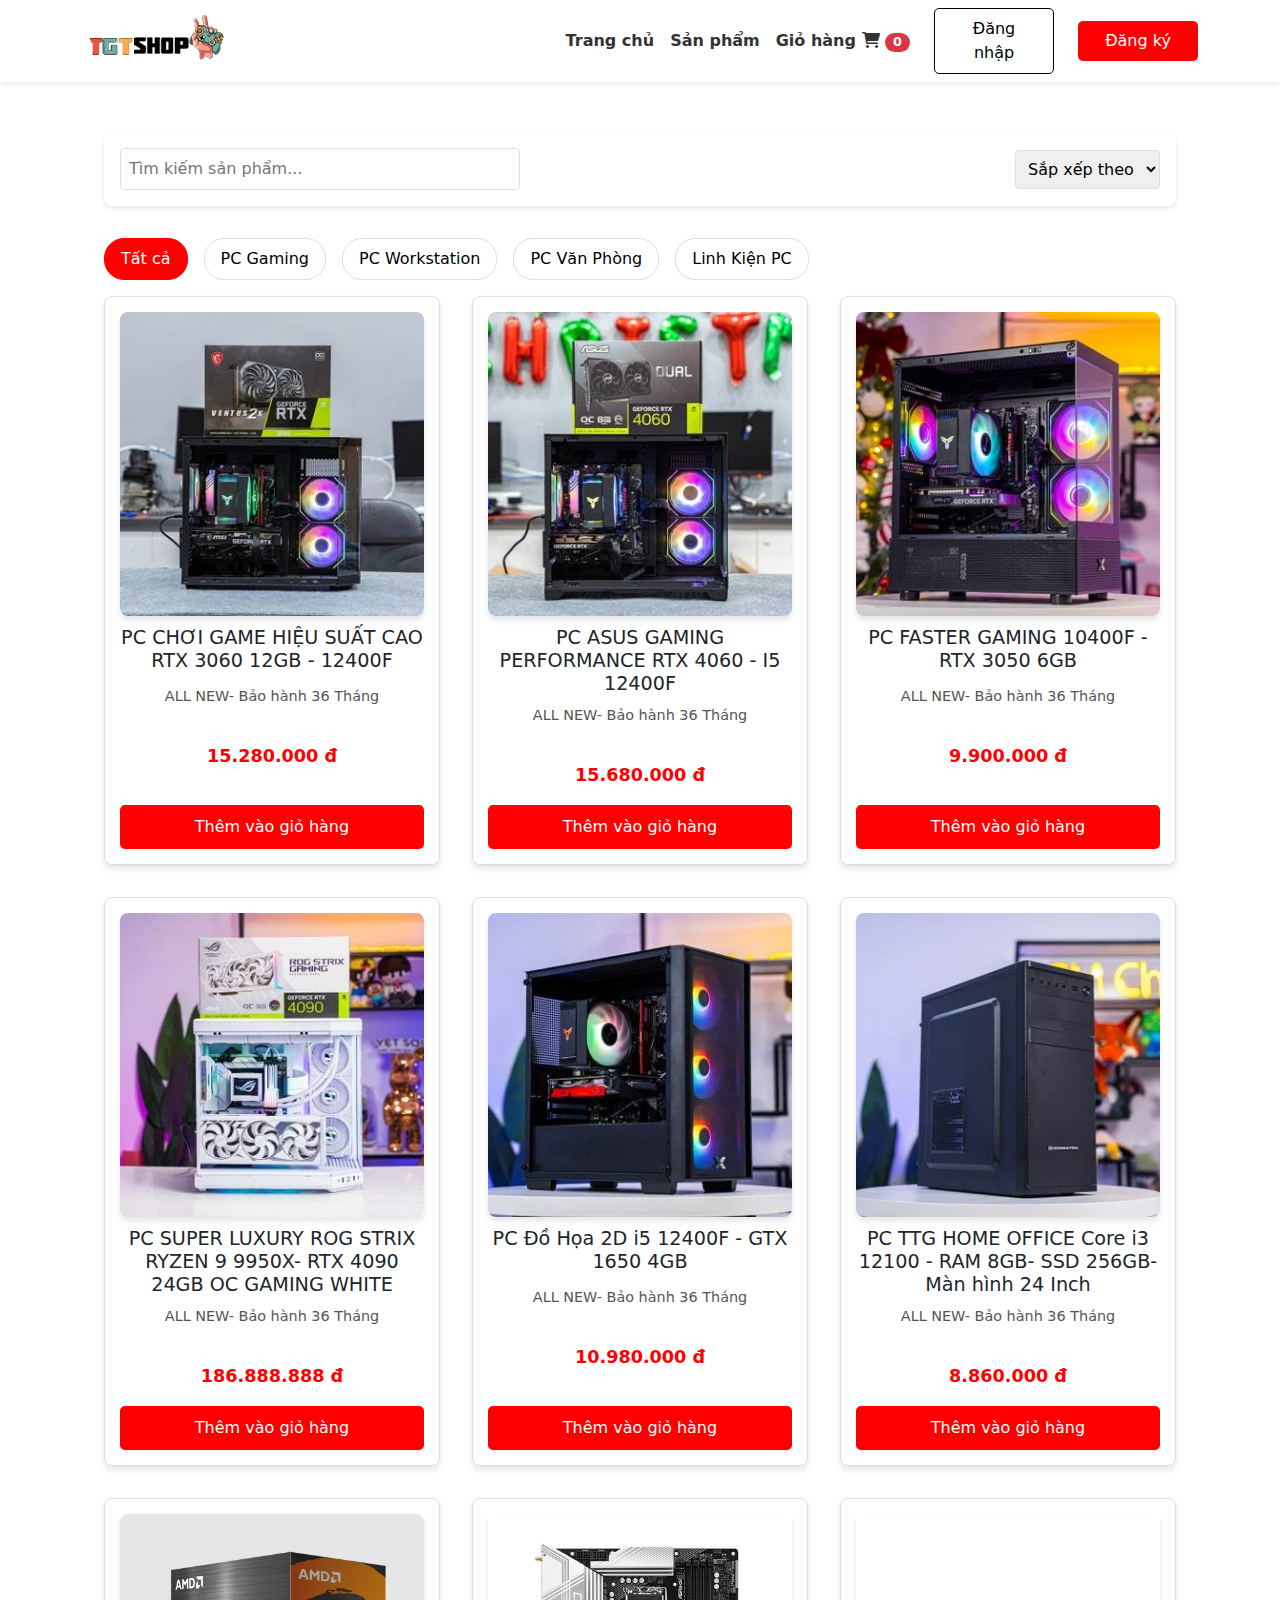
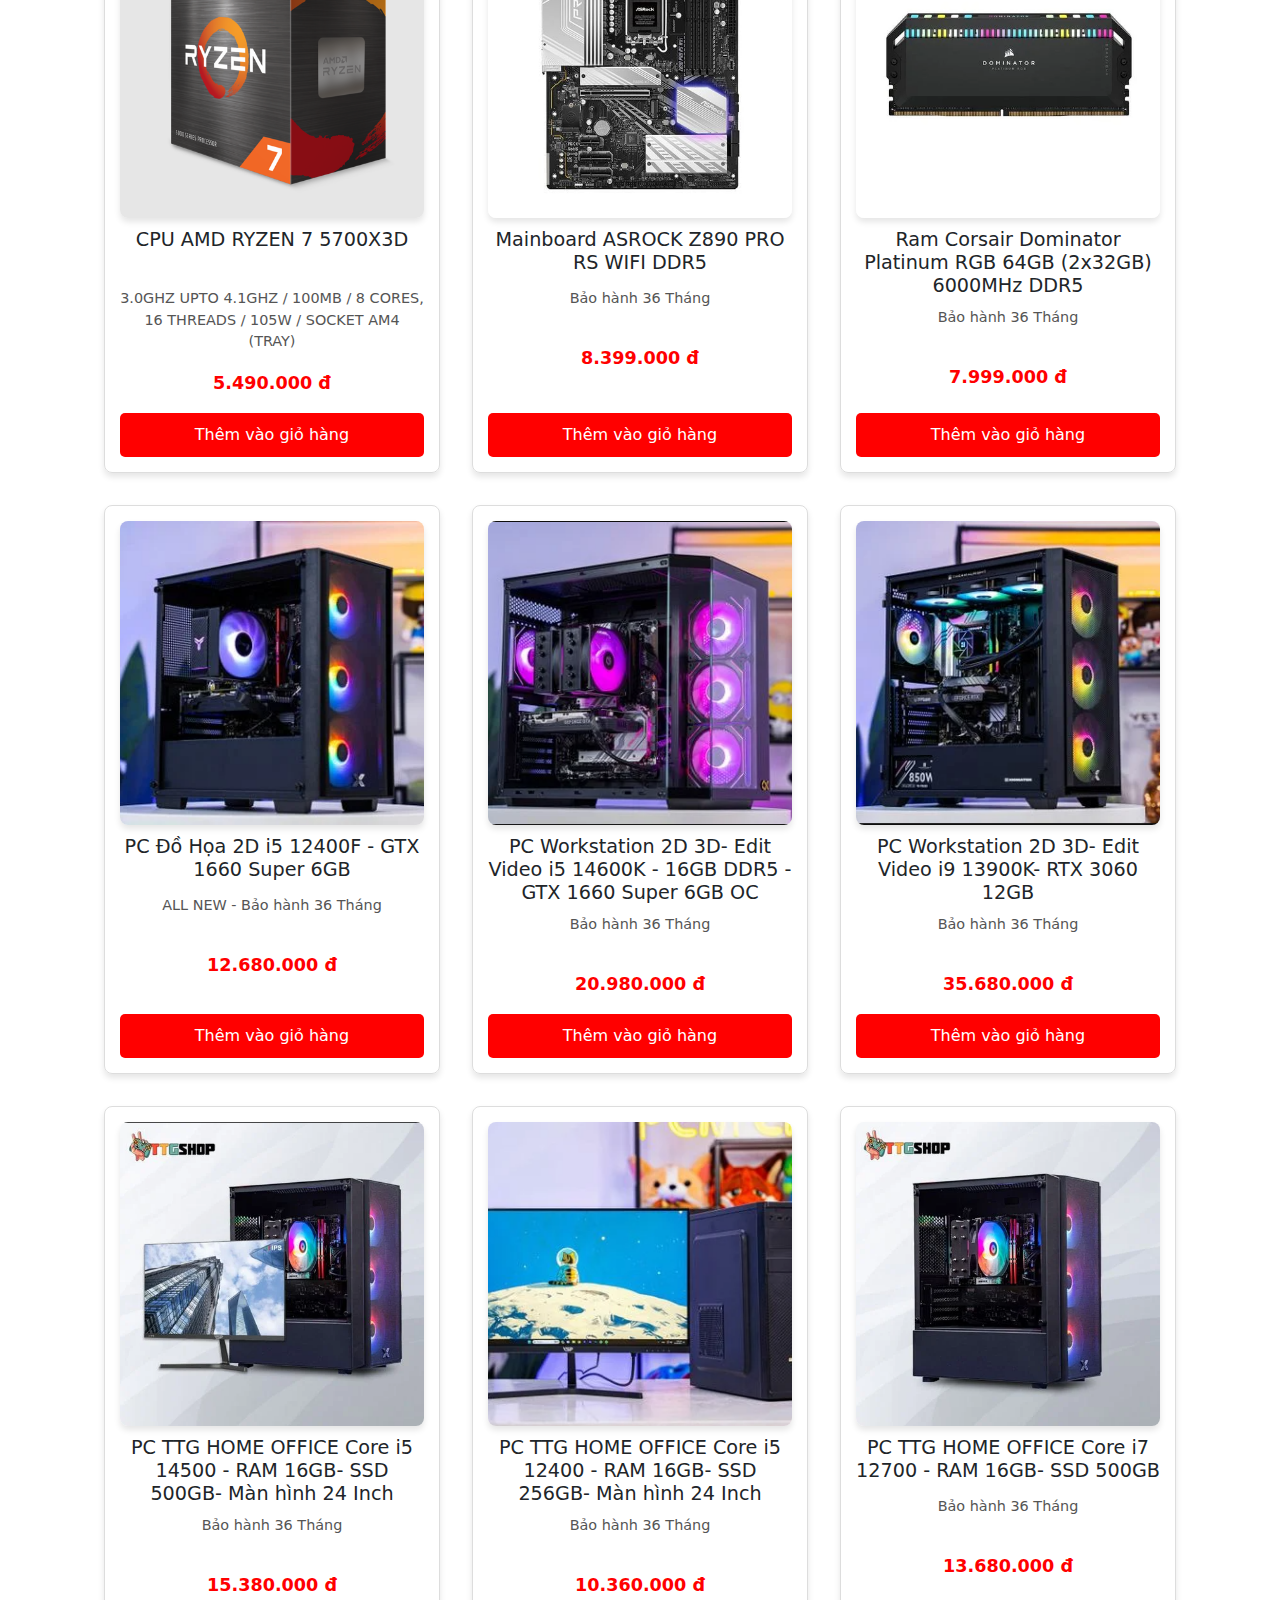
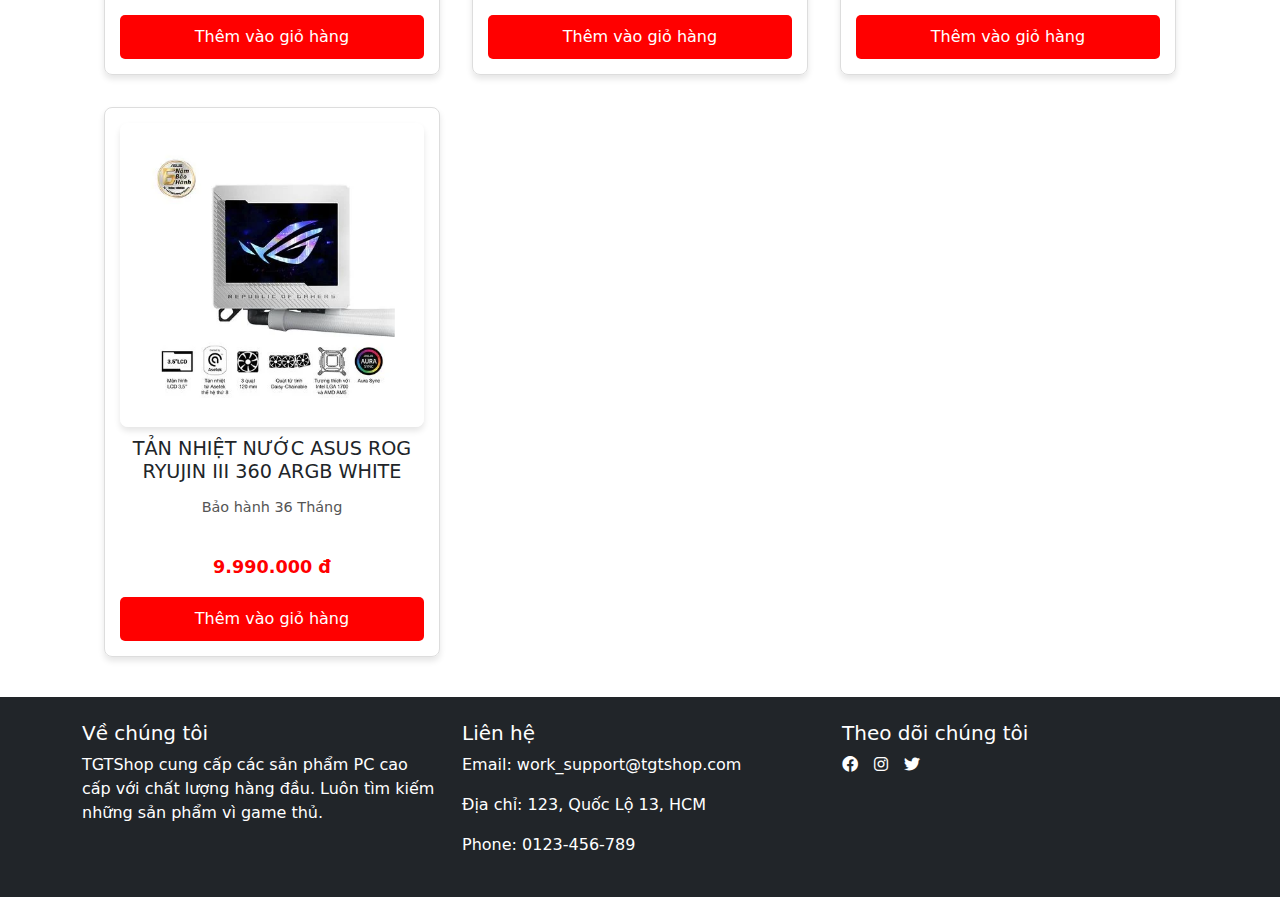
<file: html/product-detail.html>
<!DOCTYPE html>
<html lang="en">
  <head>
    <meta charset="UTF-8" />
    <meta name="viewport" content="width=device-width, initial-scale=1.0" />
    <title>Chi tiết sản phẩm - TGT Shop</title>
    <link rel="stylesheet" href="../css/style.css" />
    <link href="../css/bootstrap.min.css" rel="stylesheet" />
    <link
      rel="stylesheet"
      href="https://cdnjs.cloudflare.com/ajax/libs/font-awesome/6.0.0/css/all.min.css"
    />
    <link rel="icon" type="image/png" href="../img/favicon.webp" />
    <link rel="shortcut icon" href="../img/favicon.webp" />
    <style>
      .product-detail-page {
        padding: 50px 5% 40px;
        max-width: 1200px;
        margin: 0 auto;
      }

      .product-detail-container {
        display: grid;
        grid-template-columns: 1fr 1fr;
        gap: 2rem;
        background: white;
        padding: 3rem;
        border-radius: 12px;
        box-shadow: 0 4px 15px rgba(0, 0, 0, 0.2);
        max-width: 1000px;
        margin: 50px auto;
      }
    
      .product-image img {
        width: 100%;
        height: auto;
        border-radius: 8px;
        object-fit: cover;
      }
    
      .product-info {
        display: flex;
        flex-direction: column;
        gap: 1.5rem;
        justify-content: center;
        text-align: center;
      }
    
      .product-info h1 {
        font-size: 2rem;
        margin-bottom: 0.5rem;
      }
    
      .product-info .price {
        font-size: 1.8rem;
        color: var(--primary-color);
        font-weight: bold;
      }
    
      .product-info .description {
        font-size: 1.2rem;
        color: #555;
      }
    
      .add-to-cart-btn {
        padding: 1rem 2rem;
        background-color: var(--primary-color);
        color: white;
        border: none;
        border-radius: 6px;
        font-size: 1.2rem;
        cursor: pointer;
        transition: background-color 0.3s, transform 0.2s;
        text-align: center;
        text-decoration: none;
      }
    
      .add-to-cart-btn:hover {
        background-color: #45a049;
        transform: scale(1.05);
      }
      
      .back-to-products {
        color: red;
        font-weight: bold;
        text-decoration: none;
        transition: color 0.3s;
      }
    
      .back-to-products:hover {
        color: darkred;
        text-decoration: underline;
      }
      
      @media (max-width: 768px) {
        .product-detail-container {
          grid-template-columns: 1fr;
          padding: 2rem;
        }
      }
      body {
        display: flex;
        flex-direction: column;
        min-height: 100vh;
        margin: 0;
      }
    
      main {
        flex: 1;
      }
    
      footer {
        margin-top: auto;
      }
    </style>
  </head>
  <body>
    <div class="sticky-wrapper">
      <header>
        <nav class="navbar navbar-expand-lg navbar-light bg-white">
          <div class="container">
            <a class="navbar-brand" href="../html/index.html">
              <img src="../img/logo.png" alt="TGTShop Logo" height="50" />
            </a>
            <button
              class="navbar-toggler"
              type="button"
              data-bs-toggle="collapse"
              data-bs-target="#navbarNav"
              aria-controls="navbarNav"
              aria-expanded="false"
              aria-label="Toggle navigation"
            >
              <span class="navbar-toggler-icon"></span>
            </button>
            <div class="collapse navbar-collapse" id="navbarNav">
              <ul class="navbar-nav ms-auto">
                <li class="nav-item">
                  <a class="nav-link fw-semibold" href="../html/index.html"
                    >Trang chủ</a
                  >
                </li>
                <li class="nav-item">
                  <a class="nav-link fw-semibold" href="../html/products.html"
                    >Sản phẩm</a
                  >
                </li>
                <li class="nav-item">
                  <a class="nav-link fw-semibold" href="../html/cart.html">
                    Giỏ hàng <i class="fas fa-shopping-cart"></i>
                    <span id="cart-count" class="badge bg-danger rounded-pill"
                      >0</span
                    >
                  </a>
                </li>
              </ul>
              <div id="user-menu" class="d-flex align-items-center ms-3">
                <span id="welcome-message" class="me-3 d-none">
                  Xin chào, <strong id="username-display"></strong>
                </span>
                <a
                  id="login-link"
                  href="../html/login.html"
                  class="btn btn-outline-primary me-2"
                >
                  Đăng nhập
                </a>
                <a
                  id="register-link"
                  href="../html/register.html"
                  class="btn btn-primary"
                >
                  Đăng ký
                </a>
                <a
                  id="logout-link"
                  href="#"
                  class="btn btn-outline-danger d-none"
                  onclick="handleLogout()"
                >
                  Đăng xuất
                </a>
              </div>
            </div>
          </div>
        </nav>
      </header>
    </div>
    <main class="product-detail-page">
      <div class="product-detail-container">
        <div class="product-image">
          <img id="product-image" src="" alt="Product Image" />
        </div>
        <div class="product-info">
          <h1 id="product-name">Tên sản phẩm</h1>
          <p class="price" id="product-price">Giá: 0₫</p>
          <p class="description" id="product-description">Mô tả sản phẩm</p>
          <button
            class="add-to-cart-btn"
            onclick="addToCart(productId)"
          >
            Thêm vào giỏ hàng
          </button>
          <a href="products.html" class="back-to-products">Quay lại danh sách sản phẩm</a>
        </div>
      </div>
    </main>
    <footer class="bg-dark text-white py-4">
      <div class="container">
        <div class="row">
          <div class="col-md-4">
            <h5>Về chúng tôi</h5>
            <p>
              TGTShop cung cấp các sản phẩm PC cao cấp với chất lượng hàng đầu.
              Luôn tìm kiếm những sản phẩm vì game thủ.
            </p>
          </div>
          <div class="col-md-4">
            <h5>Liên hệ</h5>
            <p>Email: work_support@tgtshop.com</p> 
            <p>Địa chỉ: 123, Quốc Lộ 13, HCM</p>
            <p>Phone: 0123-456-789</p>
          </div>
          <div class="col-md-4">
            <h5>Theo dõi chúng tôi</h5>
            <div class="d-flex gap-3">
              <a href="#" class="text-white"><i class="fab fa-facebook"></i></a>
              <a href="#" class="text-white"
                ><i class="fab fa-instagram"></i
              ></a>
              <a href="#" class="text-white"><i class="fab fa-twitter"></i></a>
            </div>
          </div>
        </div>
      </div>
    </footer>
    <script src="../js/main.js"></script>
    <script>
      let productId = new URLSearchParams(window.location.search).get("id");
      const product = products.find((p) => p.id == productId);

      if (!product) {
        alert("Sản phẩm không tồn tại!");
        window.location.href = "products.html";
      } else {
        document.getElementById("product-image").src = product.image;
        document.getElementById("product-name").textContent = product.name;
        document.getElementById("product-price").textContent = `Giá: ${product.price.toLocaleString()}₫`;
        document.getElementById("product-description").textContent = product.description;
      }
    </script>
  </body>
</html>
</file>
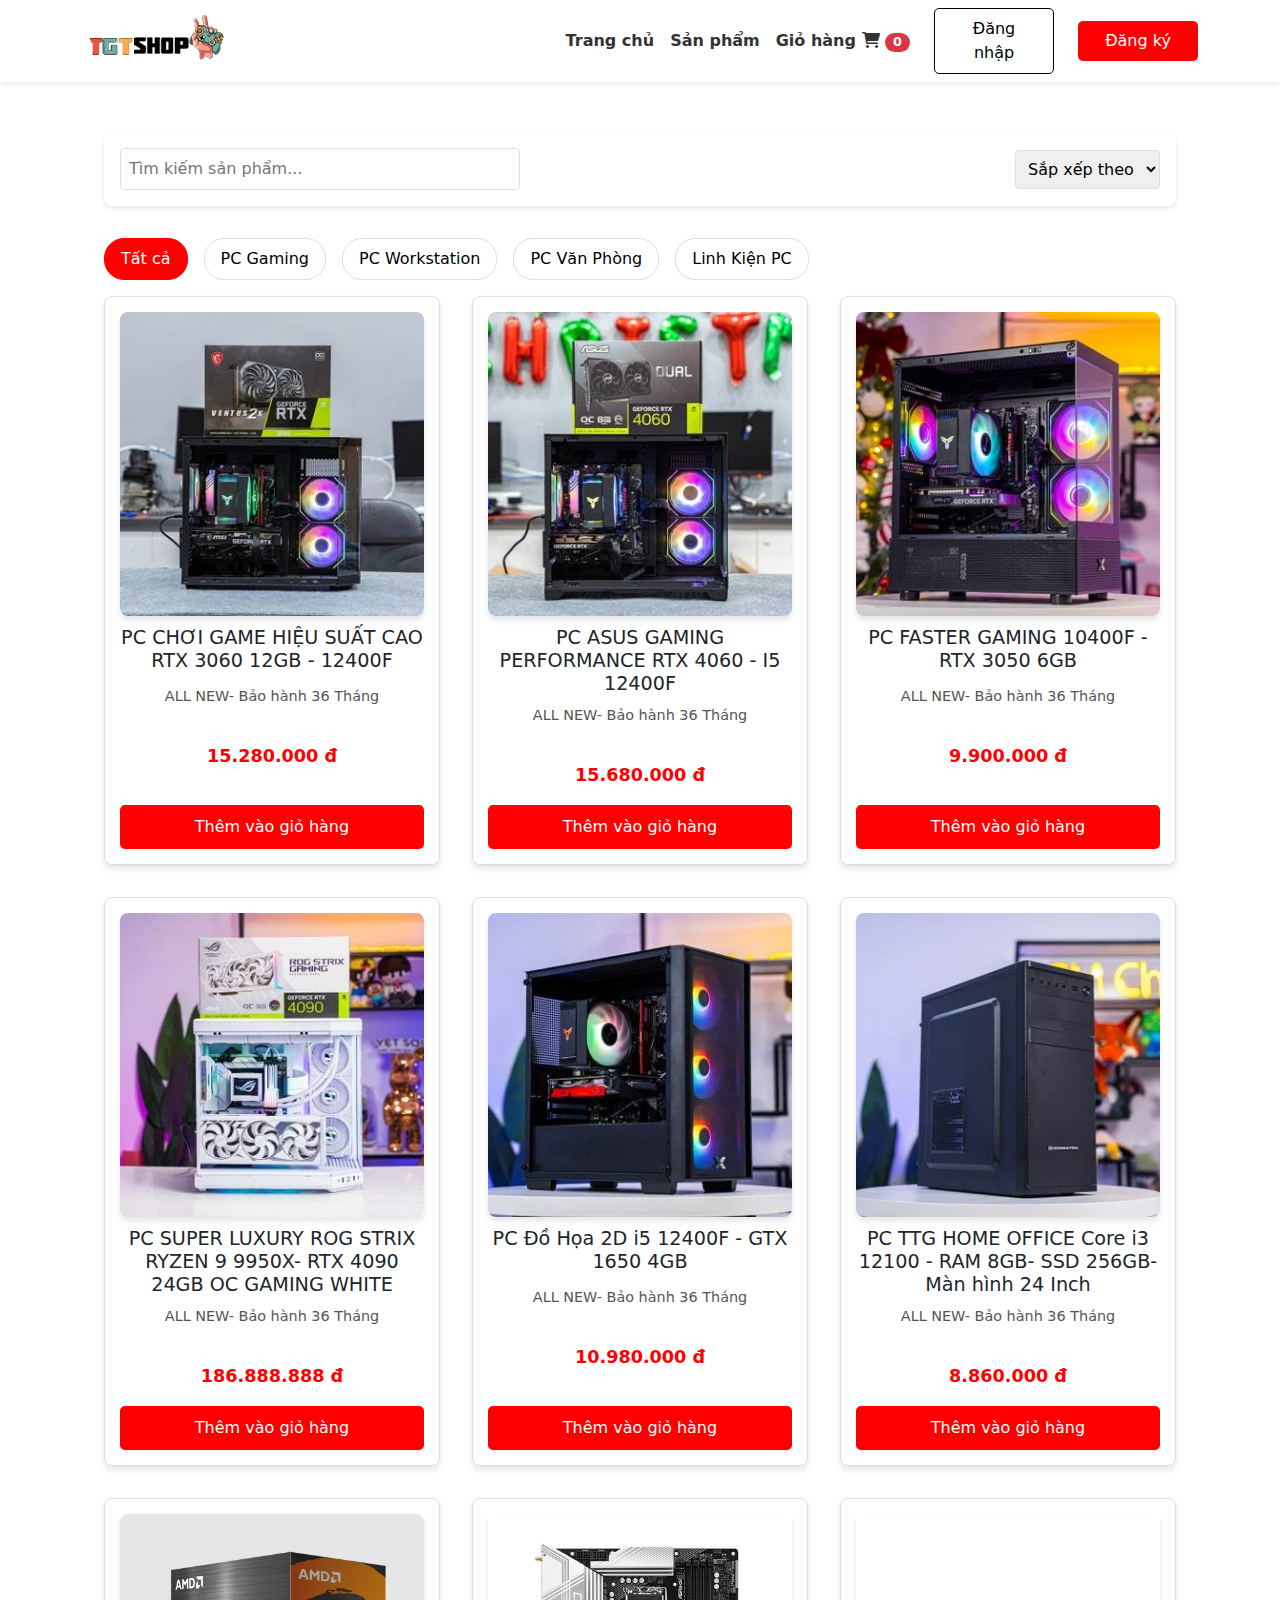
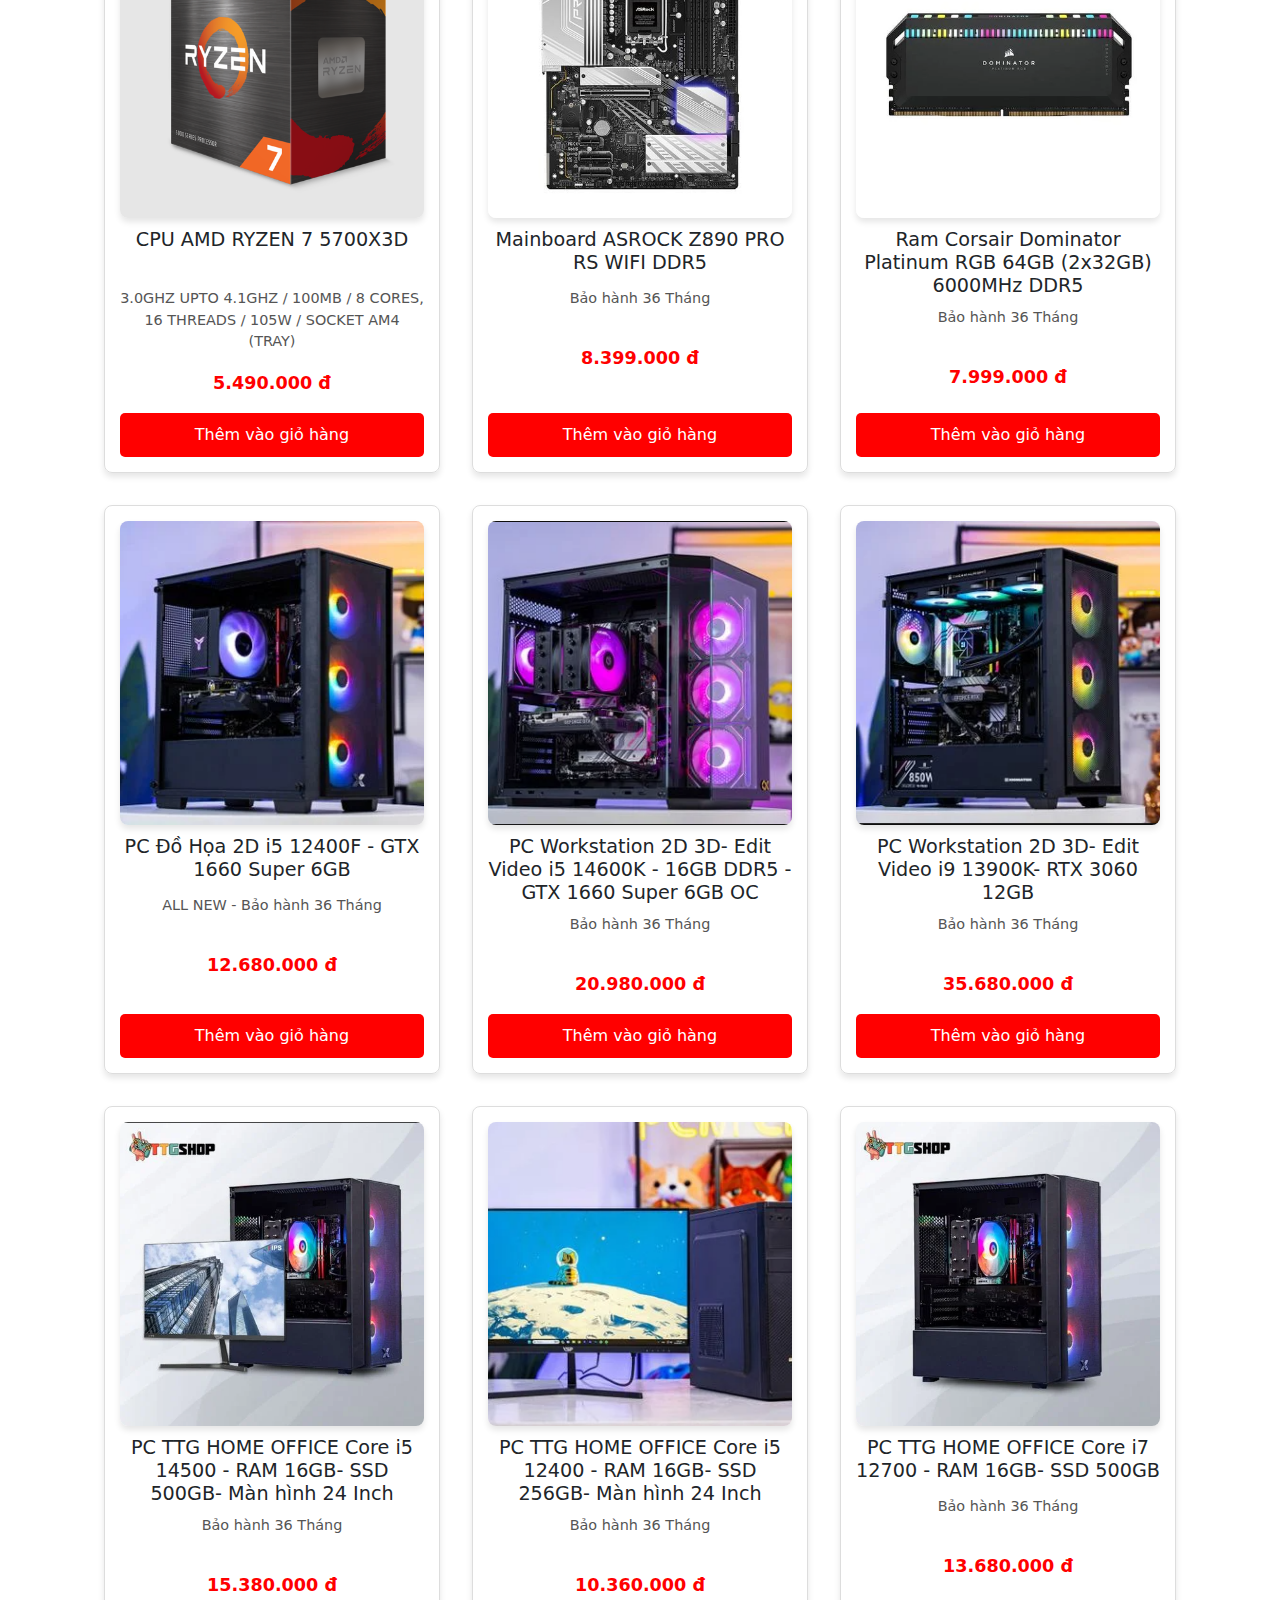
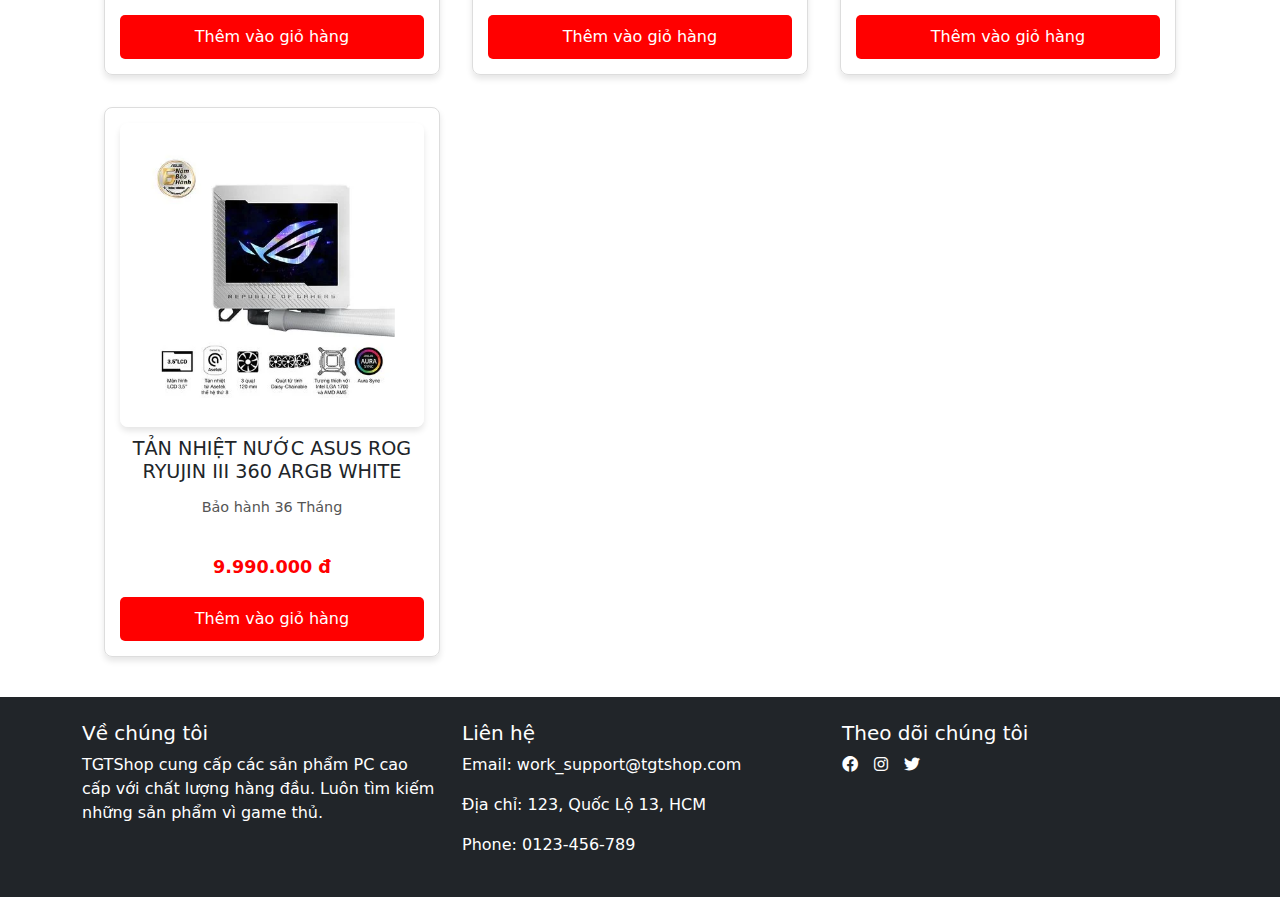
<file: html/products.html>
<!DOCTYPE html>
<html lang="en">
  <head>
    <meta charset="UTF-8" />
    <meta name="viewport" content="width=device-width, initial-scale=1.0" />
    <title>Sản phẩm - TGT Shop</title>
    <link rel="stylesheet" href="../css/style.css" />
    <link href="../css/bootstrap.min.css" rel="stylesheet" />
    <link
      rel="stylesheet"
      href="https://cdnjs.cloudflare.com/ajax/libs/font-awesome/6.0.0/css/all.min.css"
    />
    <link rel="icon" type="image/png" href="../img/favicon.webp" />
    <link rel="shortcut icon" href="../img/favicon.webp" />
    <style>
      .products-page {
        padding: 50px 5% 40px;
        max-width: 1200px;
        margin: 0 auto;
      }

      .filters {
        display: flex;
        justify-content: space-between;
        align-items: center;
        margin-bottom: 2rem;
        padding: 1rem;
        background-color: white;
        border-radius: 8px;
        box-shadow: 0 2px 5px rgba(0, 0, 0, 0.1);
      }

      .search-box {
        display: flex;
        gap: 1rem;
        flex: 1;
        max-width: 400px;
      }

      .search-box input {
        flex: 1;
        padding: 0.5rem;
        border: 1px solid #ddd;
        border-radius: 4px;
      }

      .sort-options {
        display: flex;
        gap: 1rem;
      }

      .sort-options select {
        padding: 0.5rem;
        border: 1px solid #ddd;
        border-radius: 4px;
        cursor: pointer;
      }

      .category-filters {
        display: flex;
        gap: 1rem;
        margin-bottom: 1rem;
      }

      .category-btn {
        padding: 0.5rem 1rem;
        background: white;
        border: 1px solid #ddd;
        border-radius: 20px;
        cursor: pointer;
        transition: all 0.3s;
      }

      .category-btn.active {
        background: var(--primary-color);
        color: white;
        border-color: var(--primary-color);
      }

      .product-grid {
        display: grid;
        grid-template-columns: repeat(auto-fill, minmax(250px, 1fr));
        gap: 2rem;
      }

      .no-results {
        text-align: center;
        grid-column: 1 / -1;
        padding: 2rem;
        background: white;
        border-radius: 8px;
      }

      @media (max-width: 768px) {
        .filters {
          flex-direction: column;
          gap: 1rem;
        }

        .search-box {
          max-width: 100%;
        }

        .category-filters {
          flex-wrap: wrap;
          justify-content: center;
        }
      }
    </style>
  </head>
  <body>
    <div class="sticky-wrapper">
      <header>
        <nav class="navbar navbar-expand-lg navbar-light bg-white">
          <div class="container">
            <!-- Logo -->
            <a class="navbar-brand" href="../html/index.html">
              <img src="../img/logo.png" alt="TGTShop Logo" height="50" />
            </a>

            <!-- Mobile Toggle Button -->
            <button
              class="navbar-toggler"
              type="button"
              data-bs-toggle="collapse"
              data-bs-target="#navbarNav"
              aria-controls="navbarNav"
              aria-expanded="false"
              aria-label="Toggle navigation"
            >
              <span class="navbar-toggler-icon"></span>
            </button>

            <!-- Navbar Links -->
            <div class="collapse navbar-collapse" id="navbarNav">
              <ul class="navbar-nav ms-auto">
                <li class="nav-item">
                  <a class="nav-link fw-semibold" href="../html/index.html"
                    >Trang chủ</a
                  >
                </li>
                <li class="nav-item">
                  <a class="nav-link fw-semibold" href="../html/products.html"
                    >Sản phẩm</a
                  >
                </li>
                <li class="nav-item">
                  <a class="nav-link fw-semibold" href="../html/cart.html">
                    Giỏ hàng <i class="fas fa-shopping-cart"></i>
                    <span id="cart-count" class="badge bg-danger rounded-pill"
                      >0</span
                    >
                  </a>
                </li>
              </ul>

              <!-- User Actions -->
              <div id="user-menu" class="d-flex align-items-center ms-3">
                <span id="welcome-message" class="me-3 d-none">
                  Xin chào, <strong id="username-display"></strong>
                </span>
                <a
                  id="login-link"
                  href="../html/login.html"
                  class="btn btn-outline-primary me-2"
                >
                  Đăng nhập
                </a>
                <a
                  id="register-link"
                  href="../html/register.html"
                  class="btn btn-primary"
                >
                  Đăng ký
                </a>
                <a
                  id="logout-link"
                  href="#"
                  class="btn btn-outline-danger d-none"
                  onclick="handleLogout()"
                >
                  Đăng xuất
                </a>
              </div>
            </div>
          </div>
        </nav>
      </header>
    </div>

    <main class="products-page">
      <div class="filters">
        <div class="search-box">
          <input type="text" id="search" placeholder="Tìm kiếm sản phẩm..." />
        </div>
        <div class="sort-options">
          <select id="sort-by">
            <option value="default">Sắp xếp theo</option>
            <option value="price-asc">Giá tăng dần</option>
            <option value="price-desc">Giá giảm dần</option>
            <option value="name-asc">Tên A-Z</option>
            <option value="name-desc">Tên Z-A</option>
          </select>
        </div>
      </div>

      <div class="category-filters" id="category-filters">
        <button class="category-btn active" data-category="all">Tất cả</button>
        <button class="category-btn" data-category="gaming">PC Gaming</button>
        <button class="category-btn" data-category="workstation">
          PC Workstation
        </button>
        <button class="category-btn" data-category="van-phong">
          PC Văn Phòng
        </button>
        <button class="category-btn" data-category="linh-kien">
          Linh Kiện PC
        </button>
      </div>

      <div class="product-grid" id="product-grid">
        <!-- Products will be loaded here by JavaScript -->
      </div>
    </main>
    <footer class="bg-dark text-white py-4">
      <div class="container">
        <div class="row">
          <div class="col-md-4">
            <h5>Về chúng tôi</h5>
            <p>
              TGTShop cung cấp các sản phẩm PC cao cấp với chất lượng hàng đầu.
              Luôn tìm kiếm những sản phẩm vì game thủ.
            </p>
          </div>
          <div class="col-md-4">
            <h5>Liên hệ</h5>
            <p>Email: work_support@tgtshop.com</p> 
            <p>Địa chỉ: 123, Quốc Lộ 13, HCM</p>
            <p>Phone: 0123-456-789</p>
          </div>
          <div class="col-md-4">
            <h5>Theo dõi chúng tôi</h5>
            <div class="d-flex gap-3">
              <a href="#" class="text-white"><i class="fab fa-facebook"></i></a>
              <a href="#" class="text-white"
                ><i class="fab fa-instagram"></i
              ></a>
              <a href="#" class="text-white"><i class="fab fa-twitter"></i></a>
            </div>
          </div>
        </div>
      </div>
    </footer>
    <script src="../js/main.js"></script>
    <script>
      let filteredProducts = [...products];
      let currentCategory = "all";
      let currentSort = "default";
      let searchTerm = "";

      function updateProducts() {
        // Filter by category
        let result = products;
        if (currentCategory !== "all") {
          result = result.filter(
            (product) => product.category === currentCategory
          );
        }

        // Filter by search
        if (searchTerm) {
          const term = searchTerm.toLowerCase();
          result = result.filter(
            (product) =>
              product.name.toLowerCase().includes(term) ||
              product.description.toLowerCase().includes(term)
          );
        }

        // Sort products
        switch (currentSort) {
          case "price-asc":
            result.sort((a, b) => a.price - b.price);
            break;
          case "price-desc":
            result.sort((a, b) => b.price - a.price);
            break;
          case "name-asc":
            result.sort((a, b) => a.name.localeCompare(b.name));
            break;
          case "name-desc":
            result.sort((a, b) => b.name.localeCompare(a.name));
            break;
        }

        filteredProducts = result;
        displayProducts();
      }

      function displayProducts() {
        const grid = document.getElementById("product-grid");

        if (filteredProducts.length === 0) {
          grid.innerHTML =
            '<div class="no-results">Không tìm thấy sản phẩm nào</div>';
          return;
        }

        grid.innerHTML = filteredProducts
          .map(
            (product) => `
                <div class="product-card">
                    <img src="${product.image}" alt="${product.name}">
                    <div class="product-info">
                        <h3>${product.name}</h3>
                        <p>${product.description}</p>
                        <div class="product-price">${formatPrice(
                          product.price
                        )} đ</div>
                        <button class="btn" onclick="addToCart(${product.id})">
                            Thêm vào giỏ hàng
                        </button>
                    </div>
                </div>
            `
          )
          .join("");
      }

      // Event Listeners
      document.getElementById("search").addEventListener("input", (e) => {
        searchTerm = e.target.value;
        updateProducts();
      });

      document.getElementById("sort-by").addEventListener("change", (e) => {
        currentSort = e.target.value;
        updateProducts();
      });

      document
        .getElementById("category-filters")
        .addEventListener("click", (e) => {
          if (e.target.classList.contains("category-btn")) {
            document
              .querySelectorAll(".category-btn")
              .forEach((btn) => btn.classList.remove("active"));
            e.target.classList.add("active");
            currentCategory = e.target.dataset.category;
            updateProducts();
          }
        });

      // Initial display
      updateProducts();
    </script>
  </body>
</html>
</file>
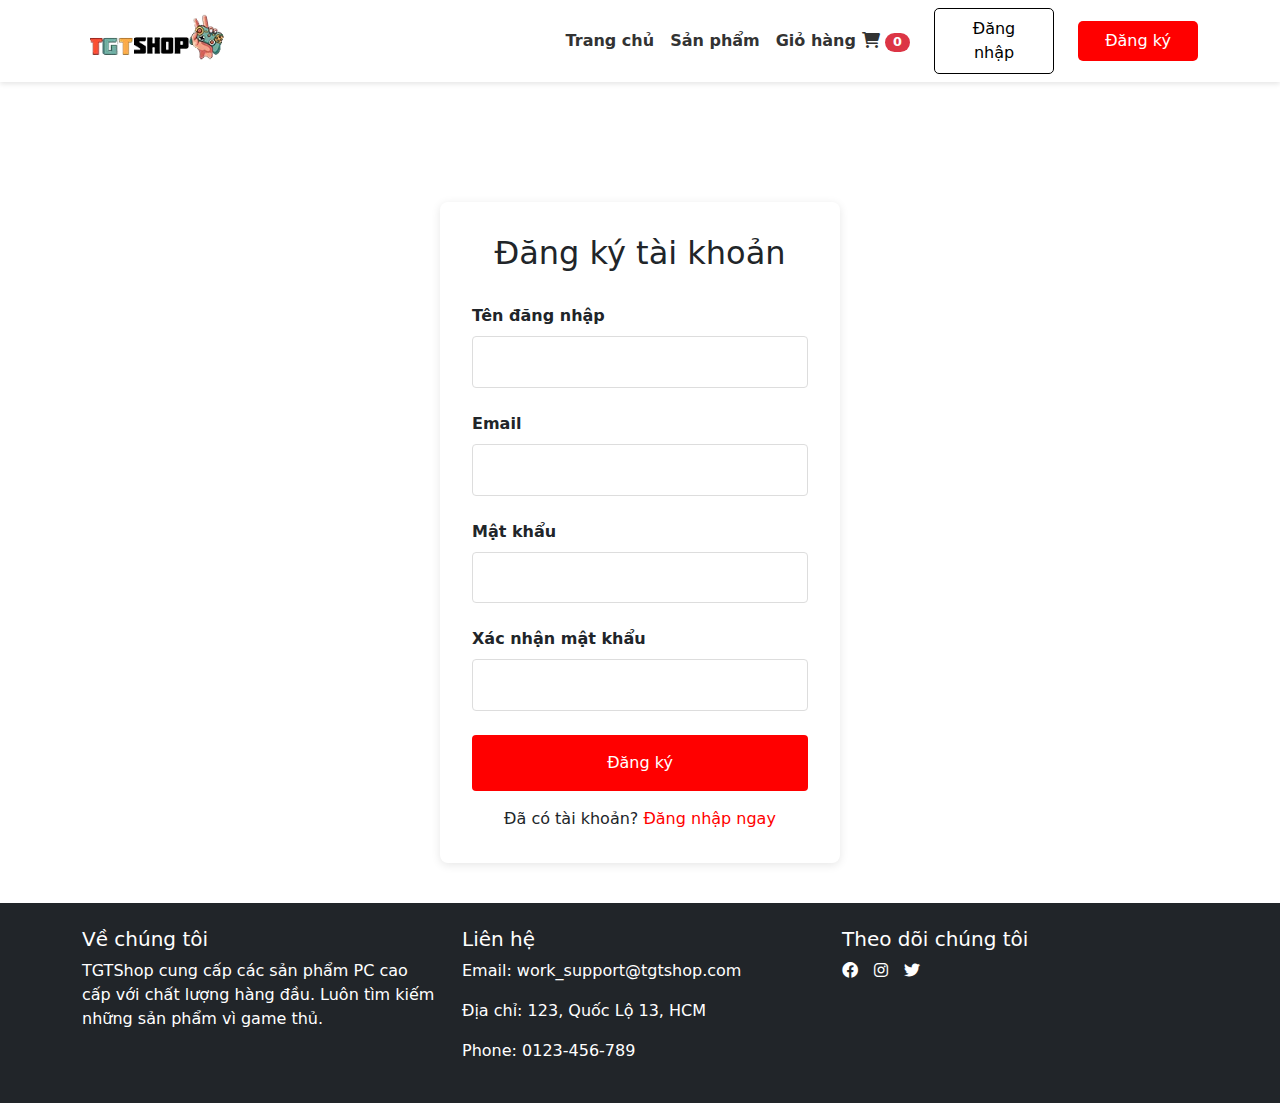
<file: html/register.html>
<!DOCTYPE html>
<html lang="en">
  <head>
    <meta charset="UTF-8" />
    <meta name="viewport" content="width=device-width, initial-scale=1.0" />
    <title>Đăng ký - TGT Shop</title>
    <link rel="stylesheet" href="../css/style.css" />
    <link href="../css/bootstrap.min.css" rel="stylesheet" />
    <link
      rel="stylesheet"
      href="https://cdnjs.cloudflare.com/ajax/libs/font-awesome/6.0.0/css/all.min.css"
    />
    <link rel="icon" type="image/png" href="../img/favicon.webp" />
    <link rel="shortcut icon" href="../img/favicon.webp" />
    <style>
      .form-container {
        max-width: 400px;
        margin: 120px auto 40px;
        padding: 2rem;
        background-color: white;
        border-radius: 8px;
        box-shadow: 0 2px 10px rgba(0, 0, 0, 0.1);
      }

      .form-group {
        margin-bottom: 1.5rem;
      }

      .form-group label {
        display: block;
        margin-bottom: 0.5rem;
        font-weight: bold;
      }

      .form-group input {
        width: 100%;
        padding: 0.8rem;
        border: 1px solid #ddd;
        border-radius: 4px;
        font-size: 1rem;
      }

      .form-group input:focus {
        outline: none;
        border-color: var(--primary-color);
      }

      .error-message {
        color: #dc3545;
        font-size: 0.875rem;
        margin-top: 0.25rem;
        display: none;
      }

      .show-error {
        display: block;
      }

      .form-submit {
        width: 100%;
        padding: 1rem;
        background-color: var(--primary-color);
        color: white;
        border: none;
        border-radius: 4px;
        font-size: 1rem;
        cursor: pointer;
        transition: background-color 0.3s;
      }

      .form-submit:hover {
        background-color: #45a049;
      }

      .login-link {
        text-align: center;
        margin-top: 1rem;
      }

      .login-link a {
        color: var(--primary-color);
        text-decoration: none;
      }

      .login-link a:hover {
        text-decoration: underline;
      }
    </style>
  </head>
  <body>
    <div class="sticky-wrapper">
      <header>
        <nav class="navbar navbar-expand-lg navbar-light bg-white">
          <div class="container">
            <!-- Logo -->
            <a class="navbar-brand" href="../html/index.html">
              <img src="../img/logo.png" alt="TGTShop Logo" height="50" />
            </a>

            <!-- Mobile Toggle Button -->
            <button
              class="navbar-toggler"
              type="button"
              data-bs-toggle="collapse"
              data-bs-target="#navbarNav"
              aria-controls="navbarNav"
              aria-expanded="false"
              aria-label="Toggle navigation"
            >
              <span class="navbar-toggler-icon"></span>
            </button>

            <!-- Navbar Links -->
            <div class="collapse navbar-collapse" id="navbarNav">
              <ul class="navbar-nav ms-auto">
                <li class="nav-item">
                  <a class="nav-link fw-semibold" href="../html/index.html"
                    >Trang chủ</a
                  >
                </li>
                <li class="nav-item">
                  <a class="nav-link fw-semibold" href="../html/products.html"
                    >Sản phẩm</a
                  >
                </li>
                <li class="nav-item">
                  <a class="nav-link fw-semibold" href="../html/cart.html">
                    Giỏ hàng <i class="fas fa-shopping-cart"></i>
                    <span id="cart-count" class="badge bg-danger rounded-pill"
                      >0</span
                    >
                  </a>
                </li>
              </ul>

              <!-- User Actions -->
              <div id="user-menu" class="d-flex align-items-center ms-3">
                <span id="welcome-message" class="me-3 d-none">
                  Xin chào, <strong id="username-display"></strong>
                </span>
                <a
                  id="login-link"
                  href="../html/login.html"
                  class="btn btn-outline-primary me-2"
                >
                  Đăng nhập
                </a>
                <a
                  id="register-link"
                  href="../html/register.html"
                  class="btn btn-primary"
                >
                  Đăng ký
                </a>
                <a
                  id="logout-link"
                  href="#"
                  class="btn btn-outline-danger d-none"
                  onclick="handleLogout()"
                >
                  Đăng xuất
                </a>
              </div>
            </div>
          </div>
        </nav>
      </header>
    </div>

    <main>
      <div class="form-container">
        <h2 style="text-align: center; margin-bottom: 2rem">
          Đăng ký tài khoản
        </h2>
        <form id="register-form" onsubmit="handleRegister(event)">
          <div class="form-group">
            <label for="username">Tên đăng nhập</label>
            <input
              type="text"
              id="username"
              name="username"
              required
              minlength="3"
            />
            <div class="error-message" id="username-error">
              Tên đăng nhập phải có ít nhất 3 ký tự
            </div>
          </div>

          <div class="form-group">
            <label for="email">Email</label>
            <input type="email" id="email" name="email" required />
            <div class="error-message" id="email-error">Email không hợp lệ</div>
          </div>

          <div class="form-group">
            <label for="password">Mật khẩu</label>
            <input
              type="password"
              id="password"
              name="password"
              required
              minlength="6"
            />
            <div class="error-message" id="password-error">
              Mật khẩu phải có ít nhất 6 ký tự
            </div>
          </div>

          <div class="form-group">
            <label for="confirm-password">Xác nhận mật khẩu</label>
            <input
              type="password"
              id="confirm-password"
              name="confirm-password"
              required
            />
            <div class="error-message" id="confirm-password-error">
              Mật khẩu không khớp
            </div>
          </div>

          <button type="submit" class="form-submit">Đăng ký</button>

          <div class="login-link">
            Đã có tài khoản? <a href="login.html">Đăng nhập ngay</a>
          </div>
        </form>
      </div>
    </main>
    <footer class="bg-dark text-white py-4">
      <div class="container">
        <div class="row">
          <div class="col-md-4">
            <h5>Về chúng tôi</h5>
            <p>
              TGTShop cung cấp các sản phẩm PC cao cấp với chất lượng hàng đầu.
              Luôn tìm kiếm những sản phẩm vì game thủ.
            </p>
          </div>
          <div class="col-md-4">
            <h5>Liên hệ</h5>
            <p>Email: work_support@tgtshop.com</p> 
            <p>Địa chỉ: 123, Quốc Lộ 13, HCM</p>
            <p>Phone: 0123-456-789</p>
          </div>
          <div class="col-md-4">
            <h5>Theo dõi chúng tôi</h5>
            <div class="d-flex gap-3">
              <a href="#" class="text-white"><i class="fab fa-facebook"></i></a>
              <a href="#" class="text-white"
                ><i class="fab fa-instagram"></i
              ></a>
              <a href="#" class="text-white"><i class="fab fa-twitter"></i></a>
            </div>
          </div>
        </div>
      </div>
    </footer>
    <script src="../js/main.js"></script>
    <script>
      function handleRegister(event) {
        event.preventDefault();

        // Reset error messages
        document
          .querySelectorAll(".error-message")
          .forEach((el) => el.classList.remove("show-error"));

        const username = document.getElementById("username").value;
        const email = document.getElementById("email").value;
        const password = document.getElementById("password").value;
        const confirmPassword =
          document.getElementById("confirm-password").value;

        // Validate username
        if (username.length < 3) {
          document.getElementById("username-error").classList.add("show-error");
          return;
        }

        // Validate email
        const emailRegex = /^[^\s@]+@[^\s@]+\.[^\s@]+$/;
        if (!emailRegex.test(email)) {
          document.getElementById("email-error").classList.add("show-error");
          return;
        }

        // Validate password
        if (password.length < 6) {
          document.getElementById("password-error").classList.add("show-error");
          return;
        }

        // Validate password confirmation
        if (password !== confirmPassword) {
          document
            .getElementById("confirm-password-error")
            .classList.add("show-error");
          return;
        }

        // Attempt registration
        if (register(username, email, password)) {
          alert("Đăng ký thành công! Vui lòng xác thực email của bạn.");
          localStorage.setItem(
            "pendingUser",
            JSON.stringify({ username, email })
          ); // Lưu thông tin người dùng chờ xác thực
          window.location.href = "verification.html"; // Chuyển hướng đến trang xác thực email
        } else {
          alert("Tên đăng nhập đã tồn tại. Vui lòng chọn tên khác.");
        }
      }
    </script>
  </body>
</html>
</file>
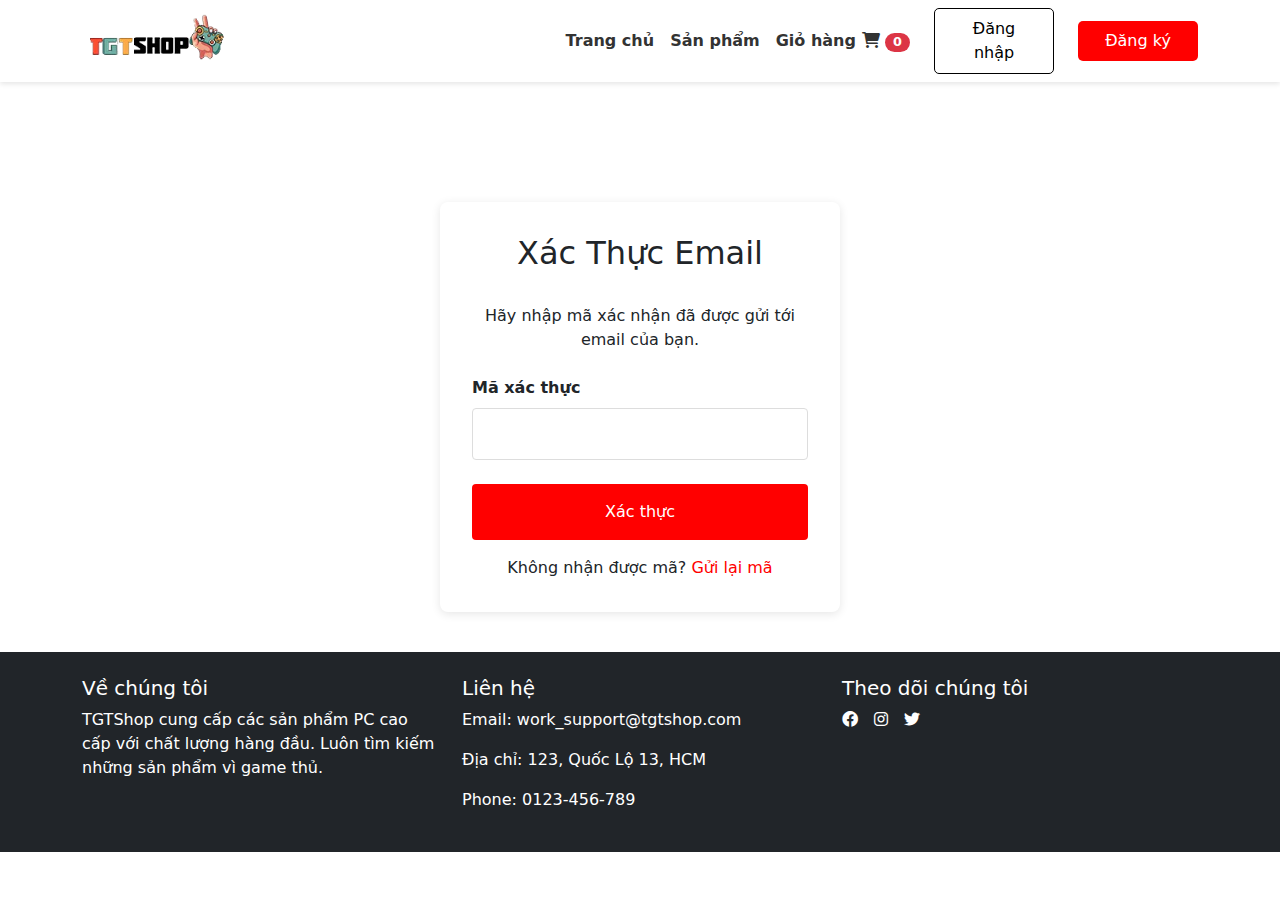
<file: html/verification.html>
<!DOCTYPE html>
<html lang="en">
  <head>
    <meta charset="UTF-8" />
    <meta name="viewport" content="width=device-width, initial-scale=1.0" />
    <title>Xác thực đăng ký - TGT Shop</title>
    <link rel="stylesheet" href="../css/style.css" />
    <link href="../css/bootstrap.min.css" rel="stylesheet" />
    <link
      rel="stylesheet"
      href="https://cdnjs.cloudflare.com/ajax/libs/font-awesome/6.0.0/css/all.min.css"
    />
    <link rel="icon" type="image/png" href="../img/favicon.webp" />
    <link rel="shortcut icon" href="../img/favicon.webp" />
    <style>
      .verification-container {
        max-width: 400px;
        margin: 120px auto 40px;
        padding: 2rem;
        background-color: white;
        border-radius: 8px;
        box-shadow: 0 2px 10px rgba(0, 0, 0, 0.1);
      }

      .verification-container h2 {
        text-align: center;
        margin-bottom: 2rem;
      }

      .form-group {
        margin-bottom: 1.5rem;
      }

      .form-group label {
        display: block;
        margin-bottom: 0.5rem;
        font-weight: bold;
      }

      .form-group input {
        width: 100%;
        padding: 0.8rem;
        border: 1px solid #ddd;
        border-radius: 4px;
        font-size: 1rem;
      }

      .form-group input:focus {
        outline: none;
        border-color: var(--primary-color);
      }

      .form-submit {
        width: 100%;
        padding: 1rem;
        background-color: var(--primary-color);
        color: white;
        border: none;
        border-radius: 4px;
        font-size: 1rem;
        cursor: pointer;
        transition: background-color 0.3s;
      }

      .form-submit:hover {
        background-color: #45a049;
      }

      .resend-link {
        text-align: center;
        margin-top: 1rem;
      }

      .resend-link a {
        color: var(--primary-color);
        text-decoration: none;
      }

      .resend-link a:hover {
        text-decoration: underline;
      }
    </style>
  </head>
  <body>
    <div class="sticky-wrapper">
      <header>
        <nav class="navbar navbar-expand-lg navbar-light bg-white">
          <div class="container">
            <!-- Logo -->
            <a class="navbar-brand" href="../html/index.html">
              <img src="../img/logo.png" alt="TGTShop Logo" height="50" />
            </a>

            <!-- Mobile Toggle Button -->
            <button
              class="navbar-toggler"
              type="button"
              data-bs-toggle="collapse"
              data-bs-target="#navbarNav"
              aria-controls="navbarNav"
              aria-expanded="false"
              aria-label="Toggle navigation"
            >
              <span class="navbar-toggler-icon"></span>
            </button>

            <!-- Navbar Links -->
            <div class="collapse navbar-collapse" id="navbarNav">
              <ul class="navbar-nav ms-auto">
                <li class="nav-item">
                  <a class="nav-link fw-semibold" href="../html/index.html"
                    >Trang chủ</a
                  >
                </li>
                <li class="nav-item">
                  <a class="nav-link fw-semibold" href="../html/products.html"
                    >Sản phẩm</a
                  >
                </li>
                <li class="nav-item">
                  <a class="nav-link fw-semibold" href="../html/cart.html">
                    Giỏ hàng <i class="fas fa-shopping-cart"></i>
                    <span id="cart-count" class="badge bg-danger rounded-pill"
                      >0</span
                    >
                  </a>
                </li>
              </ul>

              <!-- User Actions -->
              <div id="user-menu" class="d-flex align-items-center ms-3">
                <span id="welcome-message" class="me-3 d-none">
                  Xin chào, <strong id="username-display"></strong>
                </span>
                <a
                  id="login-link"
                  href="../html/login.html"
                  class="btn btn-outline-primary me-2"
                >
                  Đăng nhập
                </a>
                <a
                  id="register-link"
                  href="../html/register.html"
                  class="btn btn-primary"
                >
                  Đăng ký
                </a>
                <a
                  id="logout-link"
                  href="#"
                  class="btn btn-outline-danger d-none"
                  onclick="handleLogout()"
                >
                  Đăng xuất
                </a>
              </div>
            </div>
          </div>
        </nav>
      </header>
    </div>

    <main>
      <div class="verification-container">
        <h2>Xác Thực Email</h2>
        <p style="text-align: center; margin-bottom: 1.5rem">
          Hãy nhập mã xác nhận đã được gửi tới email của bạn.
        </p>
        <form id="verification-form" onsubmit="handleVerification(event)">
          <div class="form-group">
            <label for="verification-code">Mã xác thực</label>
            <input
              type="text"
              id="verification-code"
              name="verification-code"
              required
              minlength="6"
              maxlength="6"
            />
          </div>
          <button type="submit" class="form-submit">Xác thực</button>
        </form>
        <div class="resend-link">
          Không nhận được mã?
          <a href="#" onclick="resendCode()">Gửi lại mã</a>
        </div>
      </div>
    </main>
    <footer class="bg-dark text-white py-4">
      <div class="container">
        <div class="row">
          <div class="col-md-4">
            <h5>Về chúng tôi</h5>
            <p>
              TGTShop cung cấp các sản phẩm PC cao cấp với chất lượng hàng đầu.
              Luôn tìm kiếm những sản phẩm vì game thủ.
            </p>
          </div>
          <div class="col-md-4">
            <h5>Liên hệ</h5>
            <p>Email: work_support@tgtshop.com</p> 
            <p>Địa chỉ: 123, Quốc Lộ 13, HCM</p>
            <p>Phone: 0123-456-789</p>
          </div>
          <div class="col-md-4">
            <h5>Theo dõi chúng tôi</h5>
            <div class="d-flex gap-3">
              <a href="#" class="text-white"><i class="fab fa-facebook"></i></a>
              <a href="#" class="text-white"
                ><i class="fab fa-instagram"></i
              ></a>
              <a href="#" class="text-white"><i class="fab fa-twitter"></i></a>
            </div>
          </div>
        </div>
      </div>
    </footer>
    <script src="../js/main.js"></script>
    <script>
      function handleVerification(event) {
        event.preventDefault();

        const code = document.getElementById("verification-code").value;
        const correctCode = "123456"; // Mã xác thực mẫu (thay bằng mã thực tế nếu cần)
        const pendingUser = JSON.parse(localStorage.getItem("pendingUser"));

        if (!pendingUser) {
          alert("Không tìm thấy thông tin người dùng. Vui lòng đăng ký lại.");
          window.location.href = "register.html";
          return;
        }

        if (code === correctCode) {
          alert("Xác thực email thành công! Bạn sẽ được tự động đăng nhập.");
          login(pendingUser.username, null, true); // Đăng nhập tự động
          localStorage.removeItem("pendingUser"); // Xóa thông tin người dùng chờ xác thực
          window.location.href = "index.html"; // Chuyển hướng về trang chủ
        } else {
          alert("Mã xác thực không chính xác. Vui lòng thử lại.");
        }
      }

      function resendCode() {
        alert("Mã xác thực mới đã được gửi đến email của bạn.");
        // Logic gửi lại mã xác thực (nếu cần)
      }
    </script>
  </body>
</html>
</file>
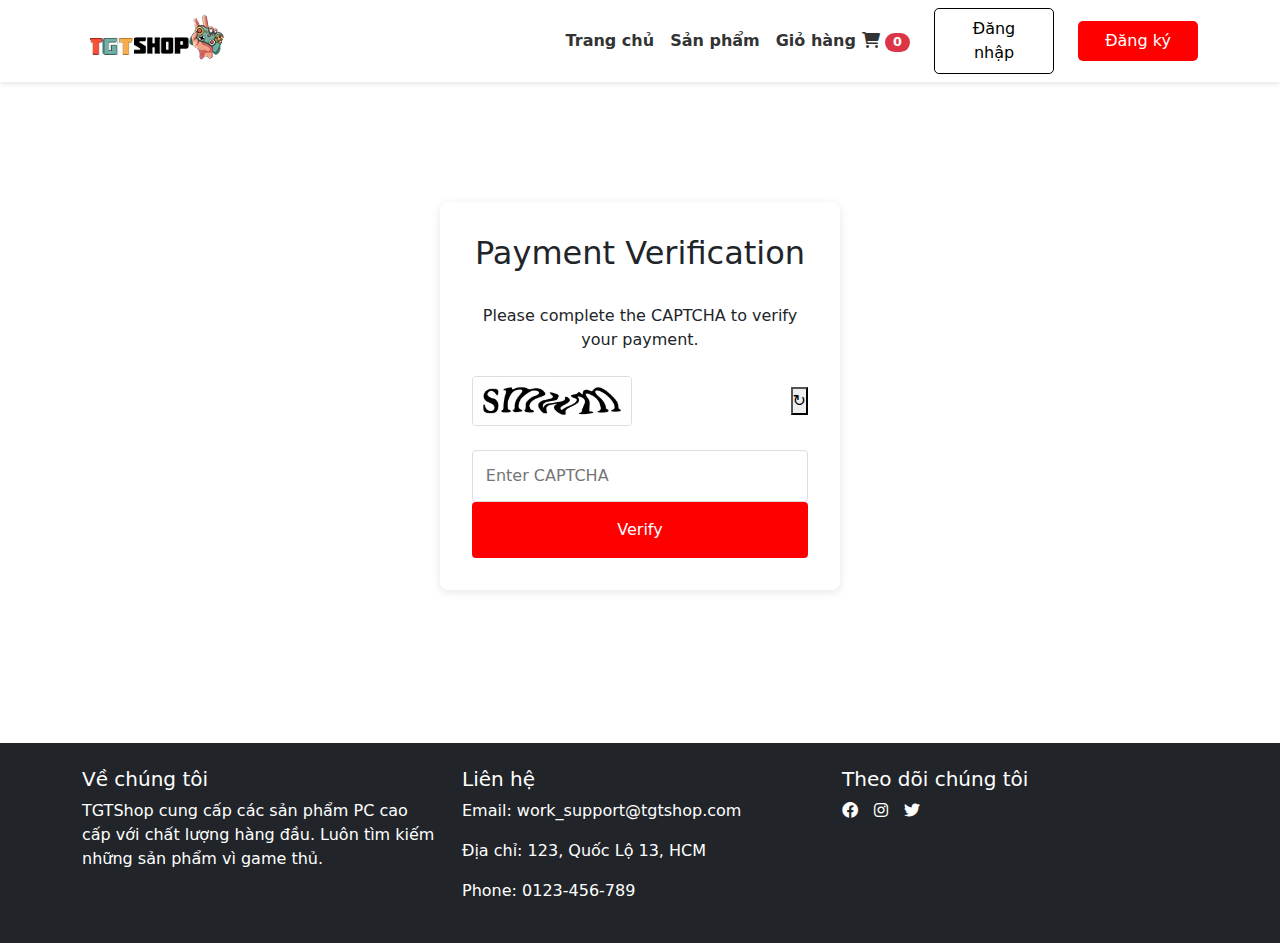
<file: html/verification_payment.html>
<!DOCTYPE html>
<html lang="en">
  <head>
    <meta charset="UTF-8" />
    <meta name="viewport" content="width=device-width, initial-scale=1.0" />
    <title>Xác thực thanh toán - TGT Shop</title>
    <link rel="stylesheet" href="../css/style.css" />
    <link href="../css/bootstrap.min.css" rel="stylesheet" />
    <link
      rel="stylesheet"
      href="https://cdnjs.cloudflare.com/ajax/libs/font-awesome/6.0.0/css/all.min.css"
    />
    <link rel="icon" type="image/png" href="../img/favicon.webp" />
    <link rel="shortcut icon" href="../img/favicon.webp" />
    <style>
      .verification-container {
        max-width: 400px;
        margin: 120px auto 153px;
        padding: 2rem;
        background-color: white;
        border-radius: 8px;
        box-shadow: 0 2px 10px rgba(0, 0, 0, 0.1);
      }

      .verification-container h2 {
        text-align: center;
        margin-bottom: 2rem;
      }

      .captcha {
        display: flex;
        justify-content: space-between;
        align-items: center;
        margin-bottom: 1.5rem;
      }

      .captcha img {
        height: 50px;
        border: 1px solid #ddd;
        border-radius: 4px;
      }

      .form-group input {
        width: 100%;
        padding: 0.8rem;
        border: 1px solid #ddd;
        border-radius: 4px;
        font-size: 1rem;
      }

      .form-submit {
        width: 100%;
        padding: 1rem;
        background-color: var(--primary-color);
        color: white;
        border: none;
        border-radius: 4px;
        font-size: 1rem;
        cursor: pointer;
        transition: background-color 0.3s;
      }

      .form-submit:hover {
        background-color: #45a049;
      }
    </style>
  </head>
  <body>
    <div class="sticky-wrapper">
      <header>
        <nav class="navbar navbar-expand-lg navbar-light bg-white">
          <div class="container">
            <!-- Logo -->
            <a class="navbar-brand" href="../html/index.html">
              <img src="../img/logo.png" alt="TGTShop Logo" height="50" />
            </a>

            <!-- Mobile Toggle Button -->
            <button
              class="navbar-toggler"
              type="button"
              data-bs-toggle="collapse"
              data-bs-target="#navbarNav"
              aria-controls="navbarNav"
              aria-expanded="false"
              aria-label="Toggle navigation"
            >
              <span class="navbar-toggler-icon"></span>
            </button>

            <!-- Navbar Links -->
            <div class="collapse navbar-collapse" id="navbarNav">
              <ul class="navbar-nav ms-auto">
                <li class="nav-item">
                  <a class="nav-link fw-semibold" href="../html/index.html"
                    >Trang chủ</a
                  >
                </li>
                <li class="nav-item">
                  <a class="nav-link fw-semibold" href="../html/products.html"
                    >Sản phẩm</a
                  >
                </li>
                <li class="nav-item">
                  <a class="nav-link fw-semibold" href="../html/cart.html">
                    Giỏ hàng <i class="fas fa-shopping-cart"></i>
                    <span id="cart-count" class="badge bg-danger rounded-pill"
                      >0</span
                    >
                  </a>
                </li>
              </ul>

              <!-- User Actions -->
              <div id="user-menu" class="d-flex align-items-center ms-3">
                <span id="welcome-message" class="me-3 d-none">
                  Xin chào, <strong id="username-display"></strong>
                </span>
                <a
                  id="login-link"
                  href="../html/login.html"
                  class="btn btn-outline-primary me-2"
                >
                  Đăng nhập
                </a>
                <a
                  id="register-link"
                  href="../html/register.html"
                  class="btn btn-primary"
                >
                  Đăng ký
                </a>
                <a
                  id="logout-link"
                  href="#"
                  class="btn btn-outline-danger d-none"
                  onclick="logout()"
                >
                  Đăng xuất
                </a>
              </div>
            </div>
          </div>
        </nav>
      </header>
    </div>

    <main>
      <div class="verification-container">
        <h2>Payment Verification</h2>
        <p style="text-align: center; margin-bottom: 1.5rem">
          Please complete the CAPTCHA to verify your payment.
        </p>
        <form
          id="payment-verification-form"
          onsubmit="handlePaymentVerification(event)"
        >
          <div class="captcha">
            <img src="../img/captcha_example.jpg" alt="CAPTCHA" />
            <button type="button" onclick="reloadCaptcha()">↻</button>
          </div>
          <div class="form-group">
            <input
              type="text"
              id="captcha-code"
              name="captcha-code"
              placeholder="Enter CAPTCHA"
              required
            />
          </div>
          <button type="submit" class="form-submit">Verify</button>
        </form>
      </div>
    </main>
    <footer class="bg-dark text-white py-4">
      <div class="container">
        <div class="row">
          <div class="col-md-4">
            <h5>Về chúng tôi</h5>
            <p>
              TGTShop cung cấp các sản phẩm PC cao cấp với chất lượng hàng đầu.
              Luôn tìm kiếm những sản phẩm vì game thủ.
            </p>
          </div>
          <div class="col-md-4">
            <h5>Liên hệ</h5>
            <p>Email: work_support@tgtshop.com</p>
            <p>Địa chỉ: 123, Quốc Lộ 13, HCM</p>
            <p>Phone: 0123-456-789</p>
          </div>
          <div class="col-md-4">
            <h5>Theo dõi chúng tôi</h5>
            <div class="d-flex gap-3">
              <a href="#" class="text-white"><i class="fab fa-facebook"></i></a>
              <a href="#" class="text-white"
                ><i class="fab fa-instagram"></i
              ></a>
              <a href="#" class="text-white"><i class="fab fa-twitter"></i></a>
            </div>
          </div>
        </div>
      </div>
    </footer>
    <script>
      function reloadCaptcha() {
        alert("CAPTCHA reloaded!");
      }

      function handlePaymentVerification(event) {
        event.preventDefault();
        const captchaCode = document.getElementById("captcha-code").value;

        // Đáp án đúng của CAPTCHA mẫu
        const correctAnswer = "smwm";

        if (captchaCode === correctAnswer) {
          alert("Payment verified successfully!");
          window.location.href = "invoice.html"; // Chuyển hướng đến trang hóa đơn
        } else {
          alert("Invalid CAPTCHA. Please try again.");
        }
      }
    </script>
    <script>
      document.addEventListener("DOMContentLoaded", () => {
        currentUser = JSON.parse(localStorage.getItem("currentUser")) || null;
        updateUserMenu();
      });
    </script>
  </body>
</html>
</file>
<file: css/style.css>
:root {
  --primary-color: #ff0000;
  --secondary-color: #2196f3;
  --text-color: #333;
  --background-color: #f4f4f4;
  --white: #fff;
}

* {
  margin: 0;
  padding: 0;
  box-sizing: border-box;
}

header {
  position: sticky;
  top: 0;
  z-index: 1030;
}

.navbar {
  background-color: white !important;
}

.navbar-brand img {
  height: 55px; /* Tăng chiều cao logo từ 50px lên 60px */
  max-height: 100%; /* Đảm bảo logo không vượt quá kích thước tối đa */
  object-fit: contain; /* Đảm bảo logo không bị méo */
}

.navbar-nav .nav-link {
  font-size: 1rem;
  padding: 0.5rem 1rem;
  color: #333;
  transition: color 0.3s ease;
}

.navbar-nav .nav-link:hover {
  color: var(--primary-color);
}

.navbar-nav .dropdown-menu {
  border-radius: 8px;
  box-shadow: 0 4px 6px rgba(0, 0, 0, 0.1);
}

#cart-count {
  font-size: 0.8rem;
  padding: 0.2rem 0.5rem;
}

header nav {
  display: flex;
  align-items: center; /* Căn giữa theo chiều dọc */
  justify-content: space-between; /* Giãn cách đều giữa logo và menu */
  padding: 10px 20px;
}

nav {
  display: flex;
  justify-content: space-between;
  align-items: center;
  padding: 1rem 5%;
  max-width: 1200px;
  margin: 0 auto;
}

.nav-links {
  display: flex;
  align-items: center; /* Căn giữa các mục trong menu theo chiều dọc */
  list-style: none;
  gap: 2rem;
  margin: 0;
  padding: 0;
}

.nav-links li {
  margin: 0 15px;
}

.nav-links a {
  font-size: 1rem; /* Đồng bộ kích thước chữ */
  text-decoration: none;
  color: #000;
  font-weight: 350;
  transition: color 0.3s;
}

.nav-links a:hover {
  color: var(--primary-color);
}

/* Đảm bảo logo không bị lệch */
.logo img {
  max-height: 50px; /* Giới hạn chiều cao logo */
  object-fit: contain;
}

footer {
  background-color: black;
  color: white;
  padding: 3rem 5%;
}

.welcome-section {
  padding: 8rem 5% 4rem;
  text-align: center;
  background-color: gray;
  background-size: cover;
  background-position: center;
  color: white;
  min-height: 60vh;
  display: flex;
  flex-direction: column;
  gap: 1.5rem;
}

.welcome-section h1 {
  font-size: 2rem; /* Tăng kích thước chữ tiêu đề */
  font-weight: bold; /* Làm chữ đậm hơn */
  margin-bottom: 1rem; /* Thêm khoảng cách dưới chữ */
}

.welcome-section p {
  font-size: 1rem; /* Tăng kích thước chữ đoạn văn */
  margin-bottom: 2rem; /* Thêm khoảng cách dưới đoạn văn */
}

.btn {
  display: inline-block;
  padding: 0.8rem 2rem;
  background-color: #ff0000;
  color: white;
  text-decoration: none;
  border-radius: 5px;
  transition: background-color 0.3s;
}

.btn:hover {
  background-color: #ff0000;
}

.featured-products {
  padding: 4rem 5%;
  max-width: 1200px;
  margin: 0 auto;
}

.featured-products h2 {
  text-align: center;
  margin-bottom: 2rem;
}

.products-grid {
  display: grid;
  grid-template-columns: repeat(
    auto-fit,
    minmax(250px, 1fr)
  ); /* Đảm bảo lưới sản phẩm linh hoạt */
  gap: 2rem; /* Khoảng cách giữa các thẻ sản phẩm */
}

.footer-content {
  max-width: 1200px;
  margin: 0 auto;
  display: grid;
  grid-template-columns: repeat(auto-fit, minmax(250px, 1fr));
  gap: 2rem;
}

.footer-section h3 {
  margin-bottom: 1rem;
}

.social-links {
  display: flex;
  gap: 1rem;
}

.social-links a {
  color: white;
  font-size: 1.5rem;
  transition: color 0.3s;
}

.social-links a:hover {
  color: #ff0000;
}

.product-card img {
  width: 100%; /* Đảm bảo ảnh chiếm toàn bộ chiều rộng của thẻ cha */
  aspect-ratio: 1 / 1; /* Đặt tỷ lệ khung hình 1:1 để ảnh vuông */
  object-fit: cover; /* Cắt ảnh để vừa khung mà không bị méo */
  border-radius: 8px; /* Bo góc ảnh */
  box-shadow: 0 4px 6px rgba(0, 0, 0, 0.1);
}
.product-card {
  display: flex;
  flex-direction: column; /* Sắp xếp nội dung theo cột */
  justify-content: space-between; /* Căn đều nội dung trong thẻ */
  height: 100%; /* Đảm bảo chiều cao đồng đều */
  padding: 15px;
  border: 1px solid #ddd;
  border-radius: 8px; /* Bo góc */
  box-shadow: 0 4px 6px rgba(0, 0, 0, 0.1);
  text-align: center; /* Căn giữa nội dung */
  transition: transform 0.3s ease, box-shadow 0.3s ease;
}

.product-card .product-info {
  flex-grow: 1; /* Đẩy nội dung phía trên nút xuống */
  display: flex;
  flex-direction: column;
  justify-content: space-between;
}

.product-card h3 {
  font-size: 1.2rem; /* Kích thước chữ cho tên sản phẩm */
  margin: 10px 0; /* Tạo khoảng cách trên và dưới tên sản phẩm */
  min-height: 50px; /* Đảm bảo chiều cao cố định cho tên sản phẩm */
}

.product-card p {
  font-size: 0.9rem; /* Kích thước chữ cho mô tả */
  color: #555; /* Màu chữ nhạt hơn */
  margin-bottom: 15px; /* Khoảng cách dưới mô tả */
  min-height: 40px; /* Đảm bảo chiều cao cố định cho mô tả */
}

.product-card .product-price {
  font-size: 1.1rem; /* Kích thước chữ cho giá */
  font-weight: bold; /* Làm giá in đậm */
  color: #ff0000; /* Màu đỏ nổi bật */
  margin-bottom: 15px; /* Khoảng cách dưới giá */
  min-height: 30px; /* Đảm bảo chiều cao cố định cho giá */
  display: flex;
  align-items: center; /* Căn giữa nội dung theo chiều dọc */
  justify-content: center; /* Căn giữa nội dung theo chiều ngang */
}

.product-card button {
  margin-top: auto; /* Đẩy nút xuống đáy thẻ */
  padding: 10px 15px;
  background-color: #ff0000;
  color: white;
  border: none;
  border-radius: 5px;
  cursor: pointer;
  transition: background-color 0.3s;
}
.product-card:hover {
  transform: translateY(-10px);
  box-shadow: 0 8px 15px rgba(0, 0, 0, 0.2);
}

.product-card button:hover {
  background-color: #ff0000;
}

/* User Menu Styling */
#user-menu {
  display: flex;
  align-items: center;
  gap: 1rem;
}

#user-menu span {
  font-size: 1rem;
  color: var(--text-color);
  font-weight: 500;
}

/* Đảm bảo kích thước nút Đăng nhập và Đăng ký bằng nhau */
#user-menu a {
  display: inline-block;
  width: 120px; /* Đặt chiều rộng cố định */
  text-align: center; /* Căn giữa nội dung */
  padding: 10px 0; /* Đặt chiều cao đồng đều */
  font-size: 1rem; /* Đồng bộ kích thước chữ */
}

#user-menu a.btn-primary {
  background-color: var(--primary-color);
  color: white;
  border: none;
}

#user-menu a.btn-outline-primary {
  color: black;
  border-color: black;
}

#user-menu a.btn-outline-primary:hover {
  background-color: red;
  color: white;
}

#user-menu a {
  font-size: 1rem;
  padding: 0.5rem 1rem;
  border-radius: 5px;
  text-decoration: none;
  transition: background-color 0.3s, color 0.3s;
}

#user-menu a:hover {
  background-color: var(--primary-color);
  color: white;
}

#user-menu a.btn-primary {
  background-color: var(--primary-color);
  color: white;
  border: none;
}

#user-menu a.btn-primary:hover {
  background-color: darkred;
}

#user-menu a.btn-outline-danger {
  border: 1px solid #ff0000; /* Màu viền đỏ */
  color: #ff0000; /* Màu chữ đỏ */
  padding: 0.5rem 1rem; /* Khoảng cách bên trong */
  border-radius: 5px; /* Bo góc */
  text-decoration: none; /* Xóa gạch chân */
  transition: background-color 0.3s, color 0.3s;
}

#user-menu a.btn-outline-danger:hover {
  background-color: #ff0000; /* Nền đỏ khi hover */
  color: white; /* Màu chữ trắng khi hover */
}

/* Sửa nút Đăng nhập */
#user-menu a.btn-outline-primary {
  color: black; /* Màu chữ đen */
  border-color: black; /* Màu viền đen */
}

#user-menu a.btn-outline-primary:hover {
  background-color: red; /* Nền đen khi hover */
  color: white; /* Màu chữ trắng khi hover */
}

.notification {
  position: fixed;
  bottom: 20px; /* Đặt ở góc dưới */
  right: 20px; /* Căn phải */
  color: white;
  padding: 15px 20px;
  border-radius: 5px;
  box-shadow: 0 4px 6px rgba(0, 0, 0, 0.1);
  font-size: 16px;
  z-index: 1000;
  opacity: 0;
  transform: translateY(20px); /* Hiệu ứng trượt lên */
  transition: opacity 0.3s ease, transform 0.3s ease;
}

.notification.show {
  opacity: 1;
  transform: translateY(0); /* Hiển thị thông báo */
}

/* Sticky Wrapper */
.sticky-wrapper {
  position: sticky;
  top: 0;
  width: 100%;
  background-color: white; /* Nền trắng */
  z-index: 1030; /* Đảm bảo nằm trên các phần tử khác */
  box-shadow: 0 2px 5px rgba(0, 0, 0, 0.1); /* Hiệu ứng đổ bóng */
}
.equal-img {
  transition: transform 0.3s ease, box-shadow 0.3s ease;
}

.equal-img:hover {
  transform: scale(1.1); /* Zoom-in effect */
  box-shadow: 0 8px 20px rgba(0, 0, 0, 0.2); /* Add shadow */
}
/* Styling cho section đầu tiên trong main */
section.text-center.bg-dark.text-white.py-5 h1 {
  text-transform: uppercase; /* Viết in hoa toàn bộ */
  font-size: 3rem; /* Kích thước chữ lớn hơn */
  font-weight: bold; /* Làm đậm chữ */
  letter-spacing: 2px; /* Khoảng cách giữa các chữ */
}

section.text-center.bg-dark.text-white.py-5 p {
  font-size: 1.2rem; /* Kích thước chữ phù hợp */
  font-family: "Poppins", sans-serif; /* Font chữ hiện đại */
  margin-top: 1rem; /* Thêm khoảng cách phía trên */
}
</file>
